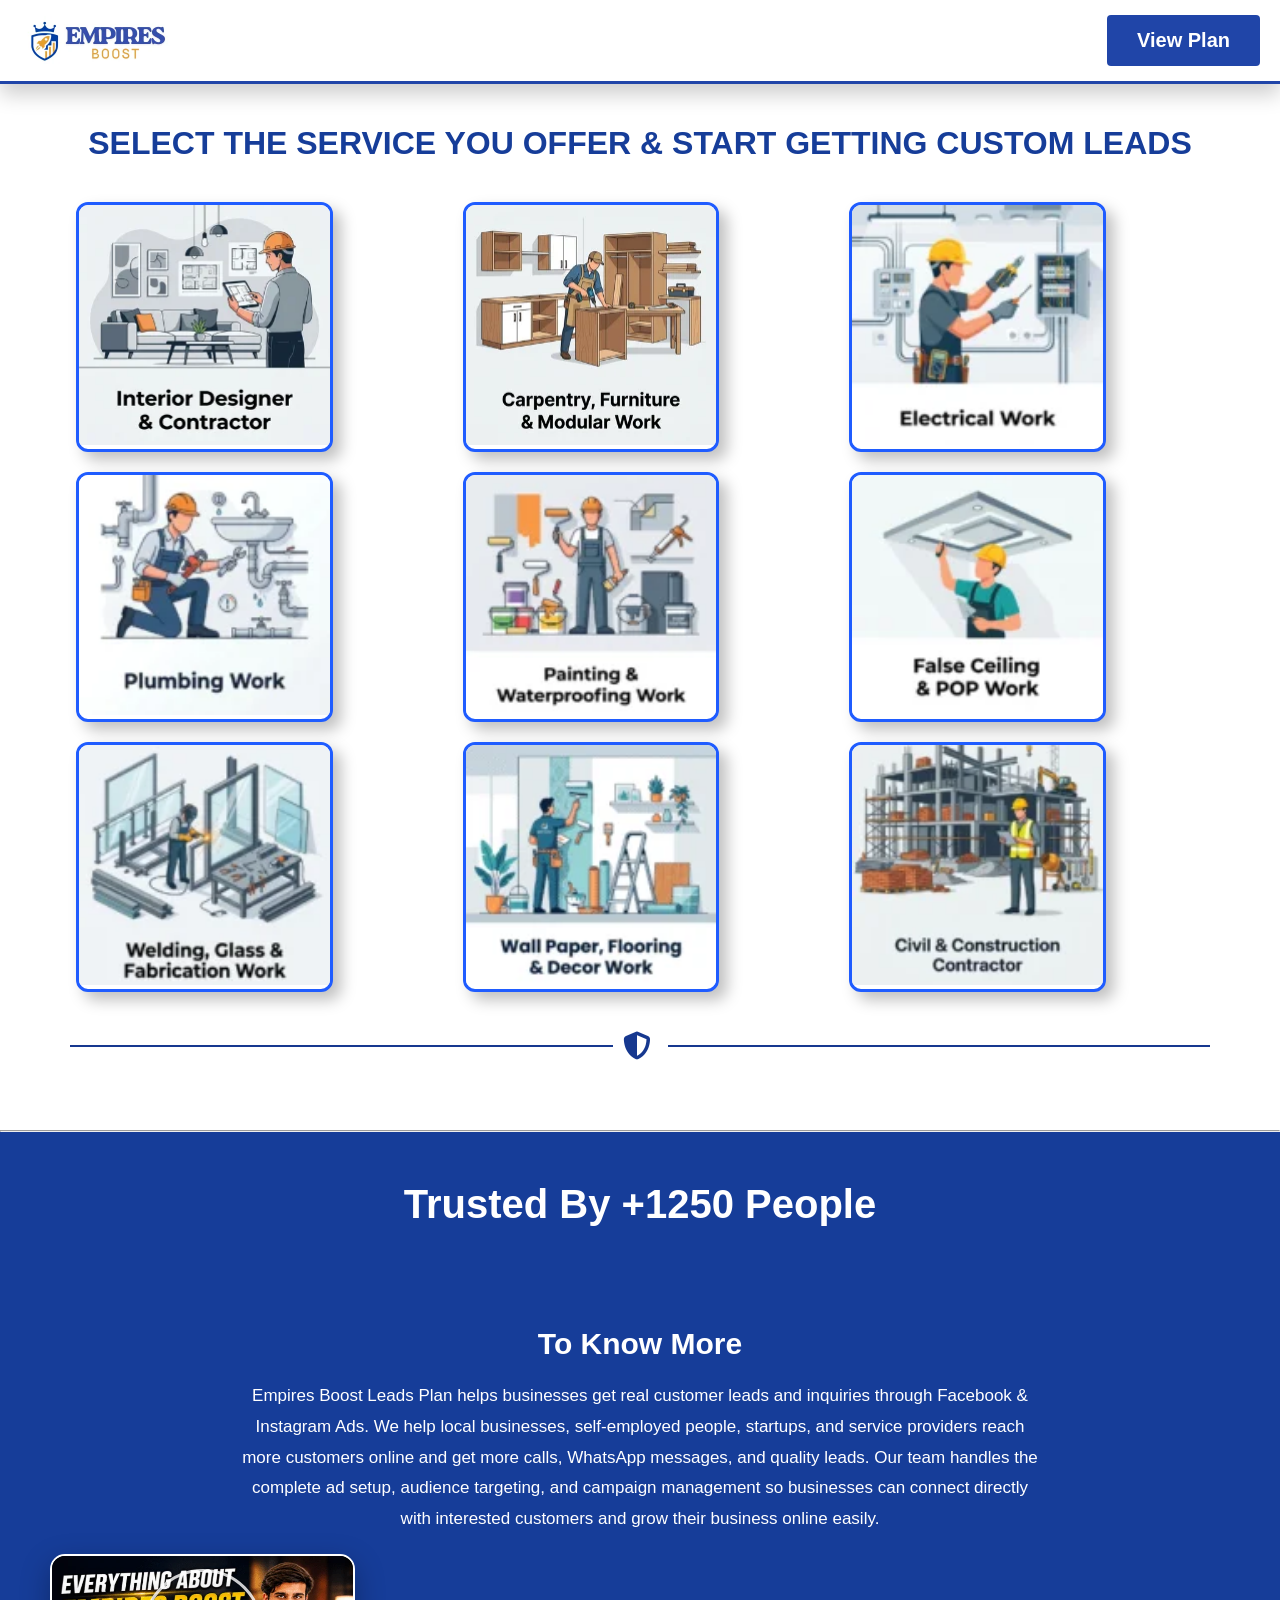
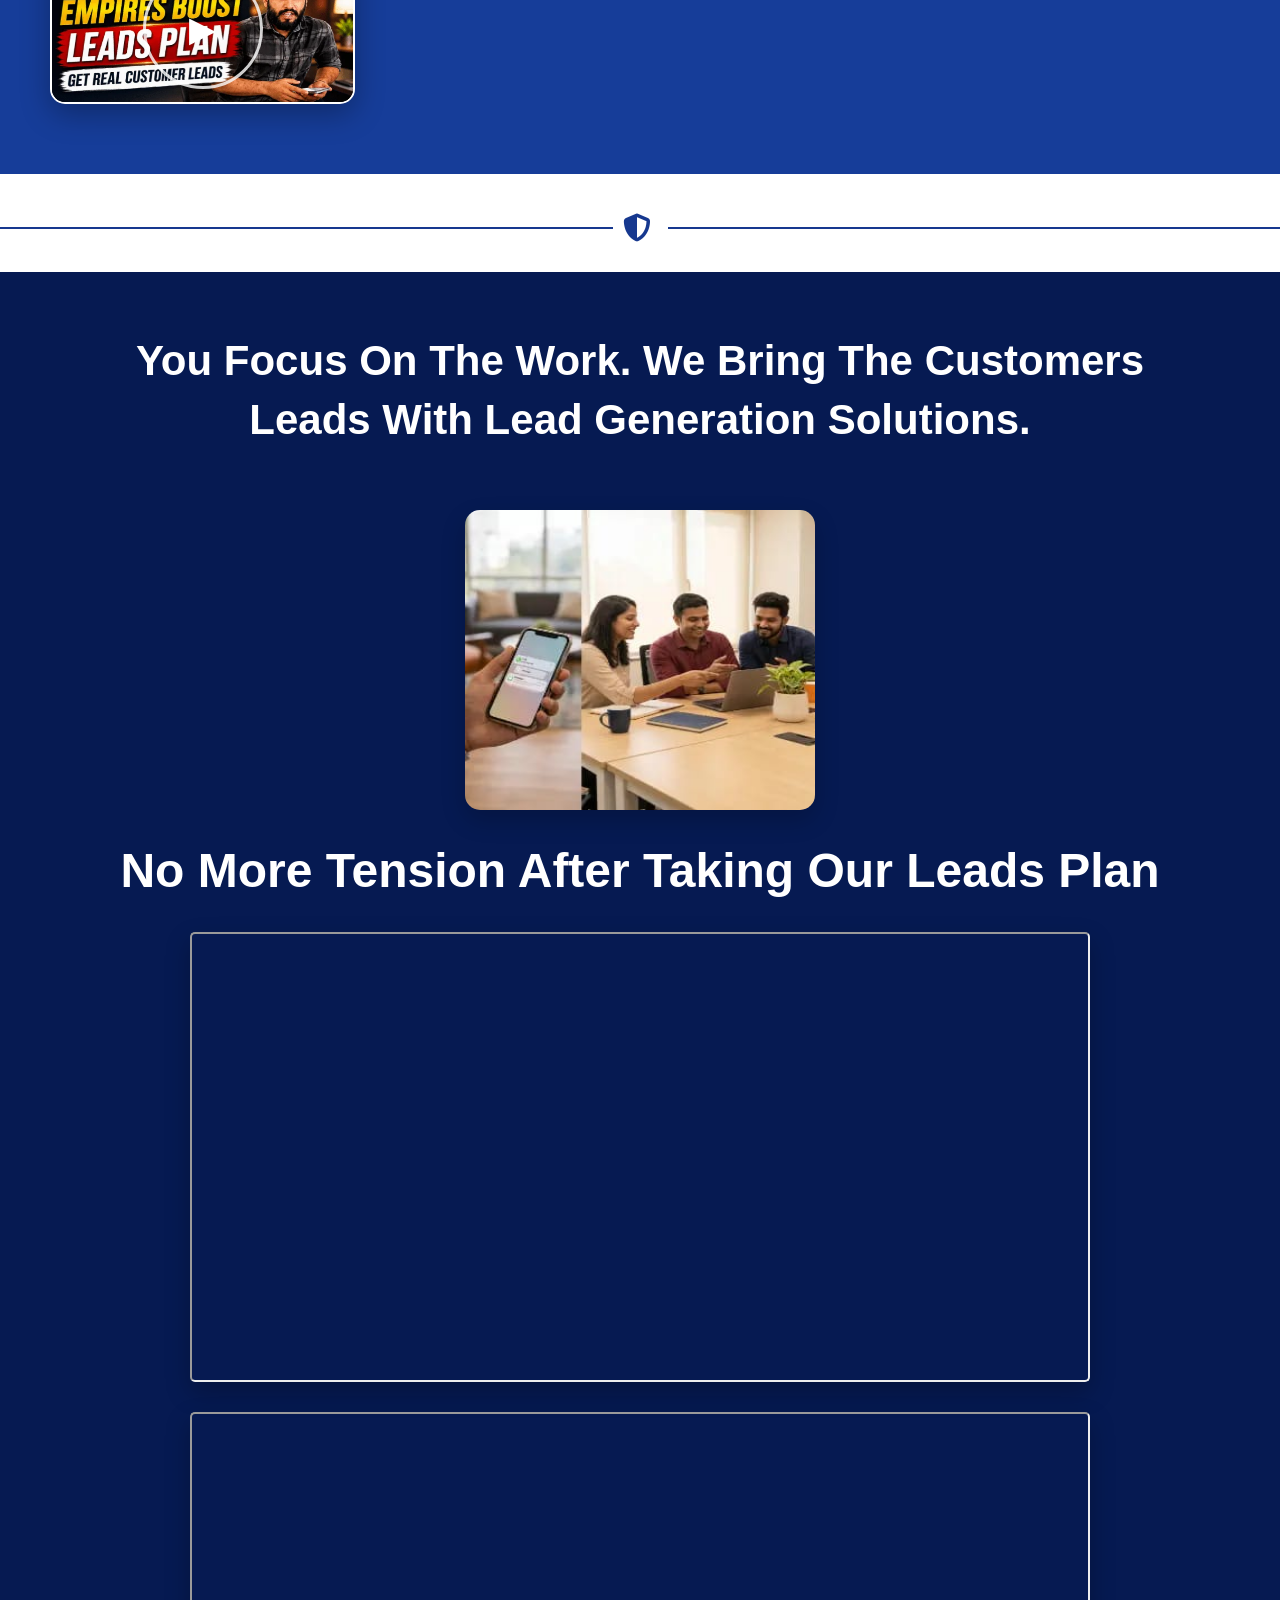
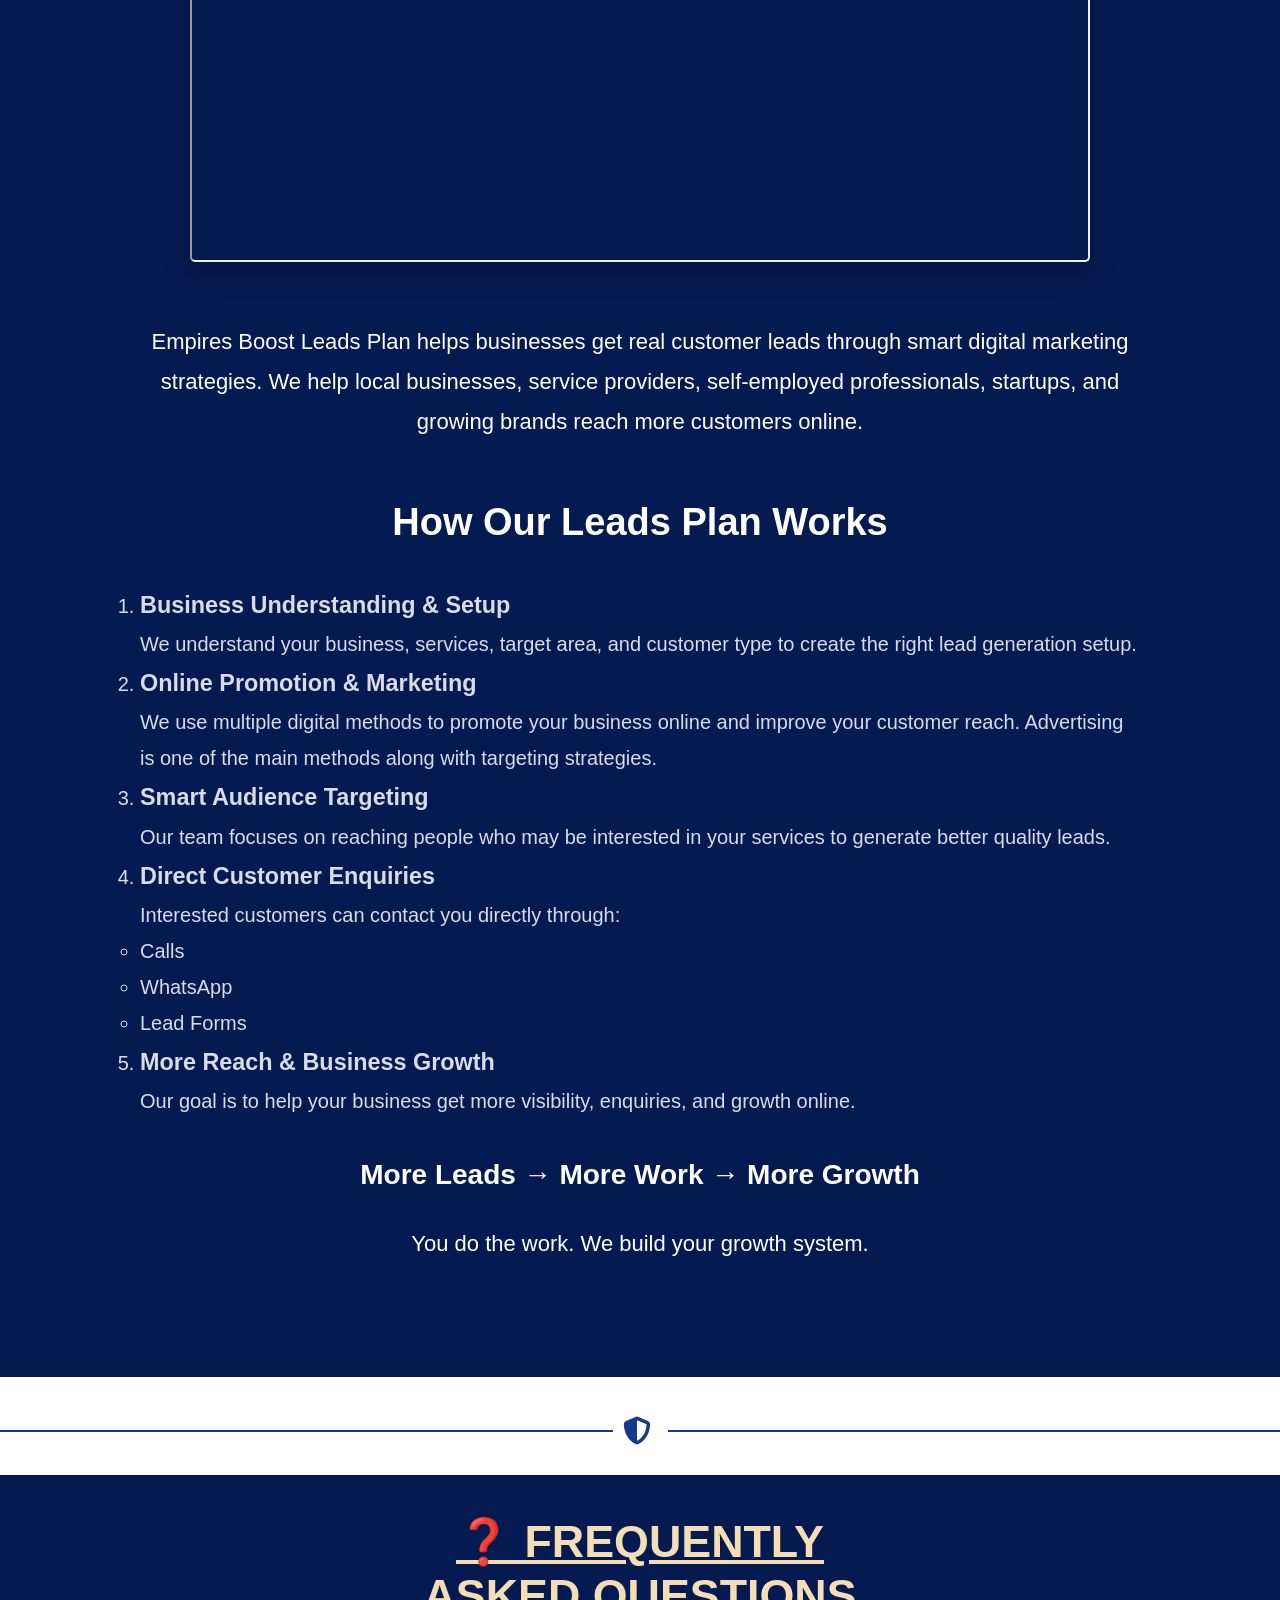
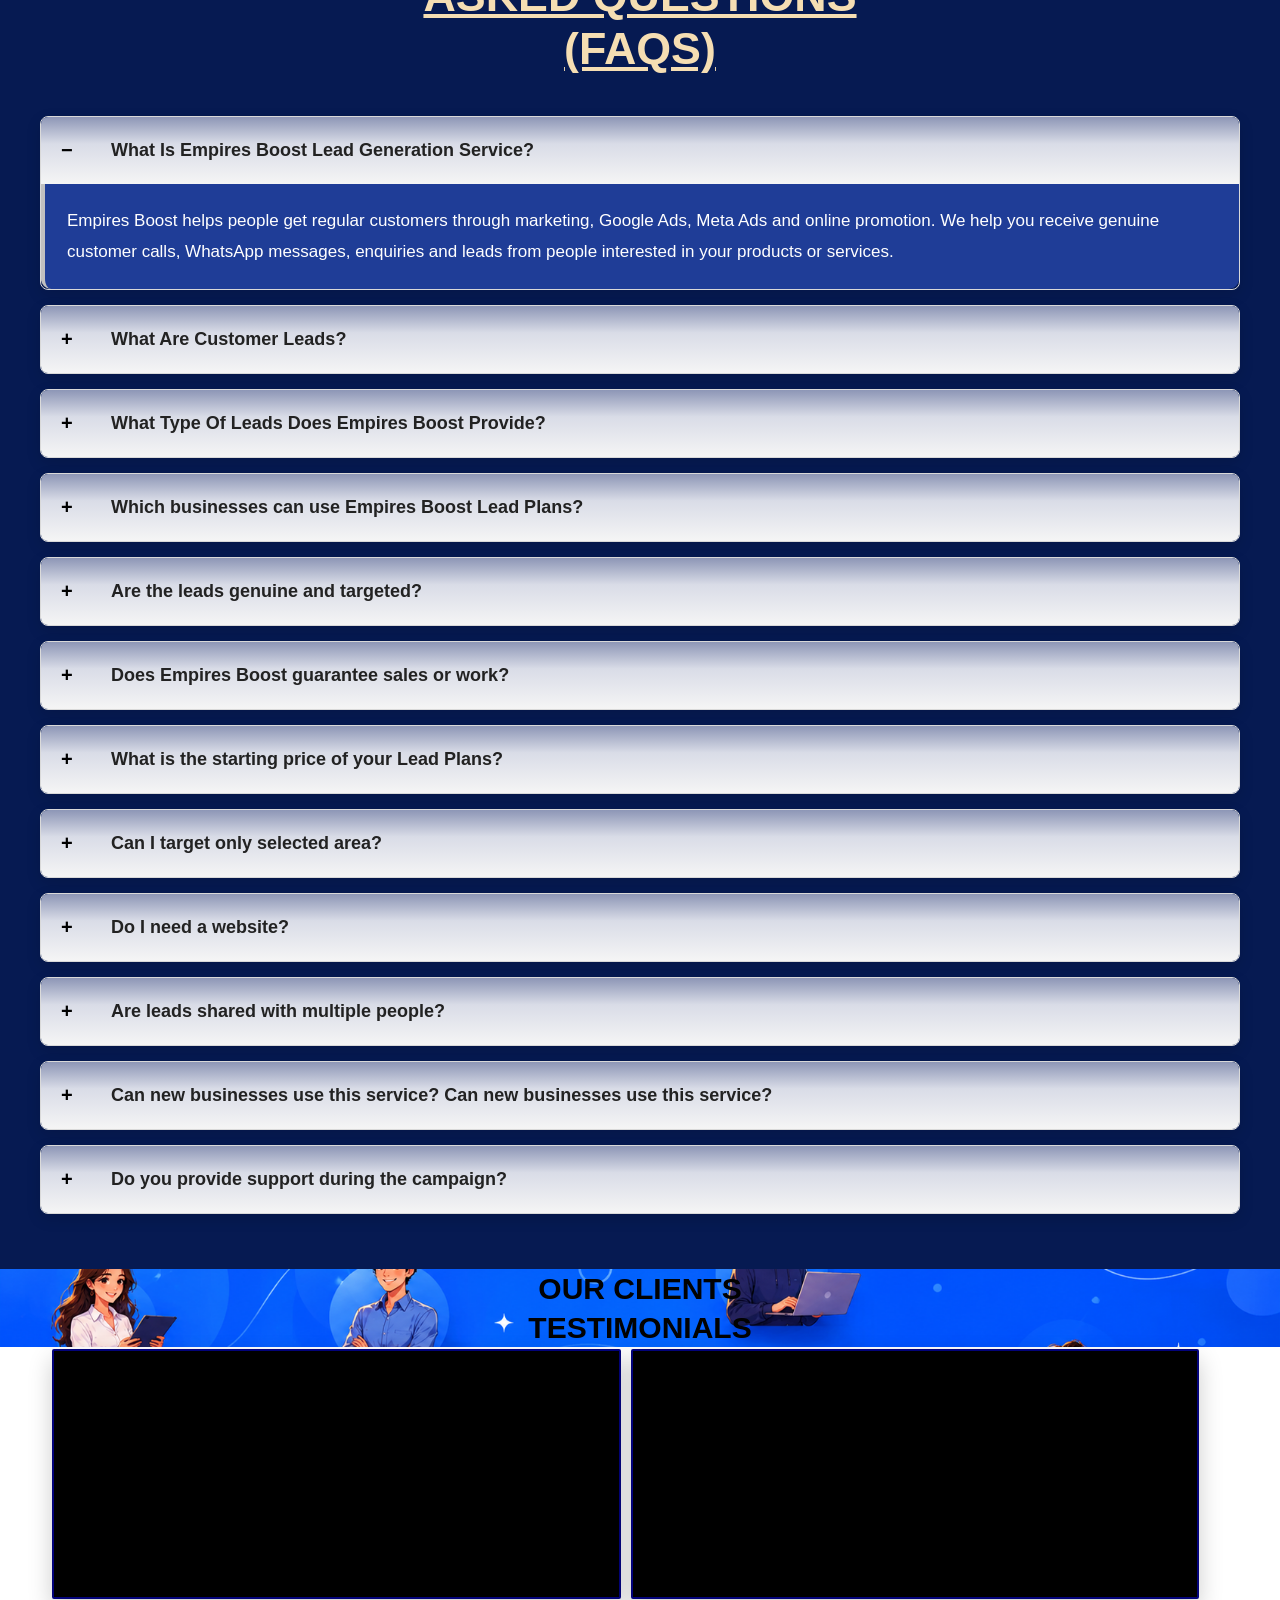
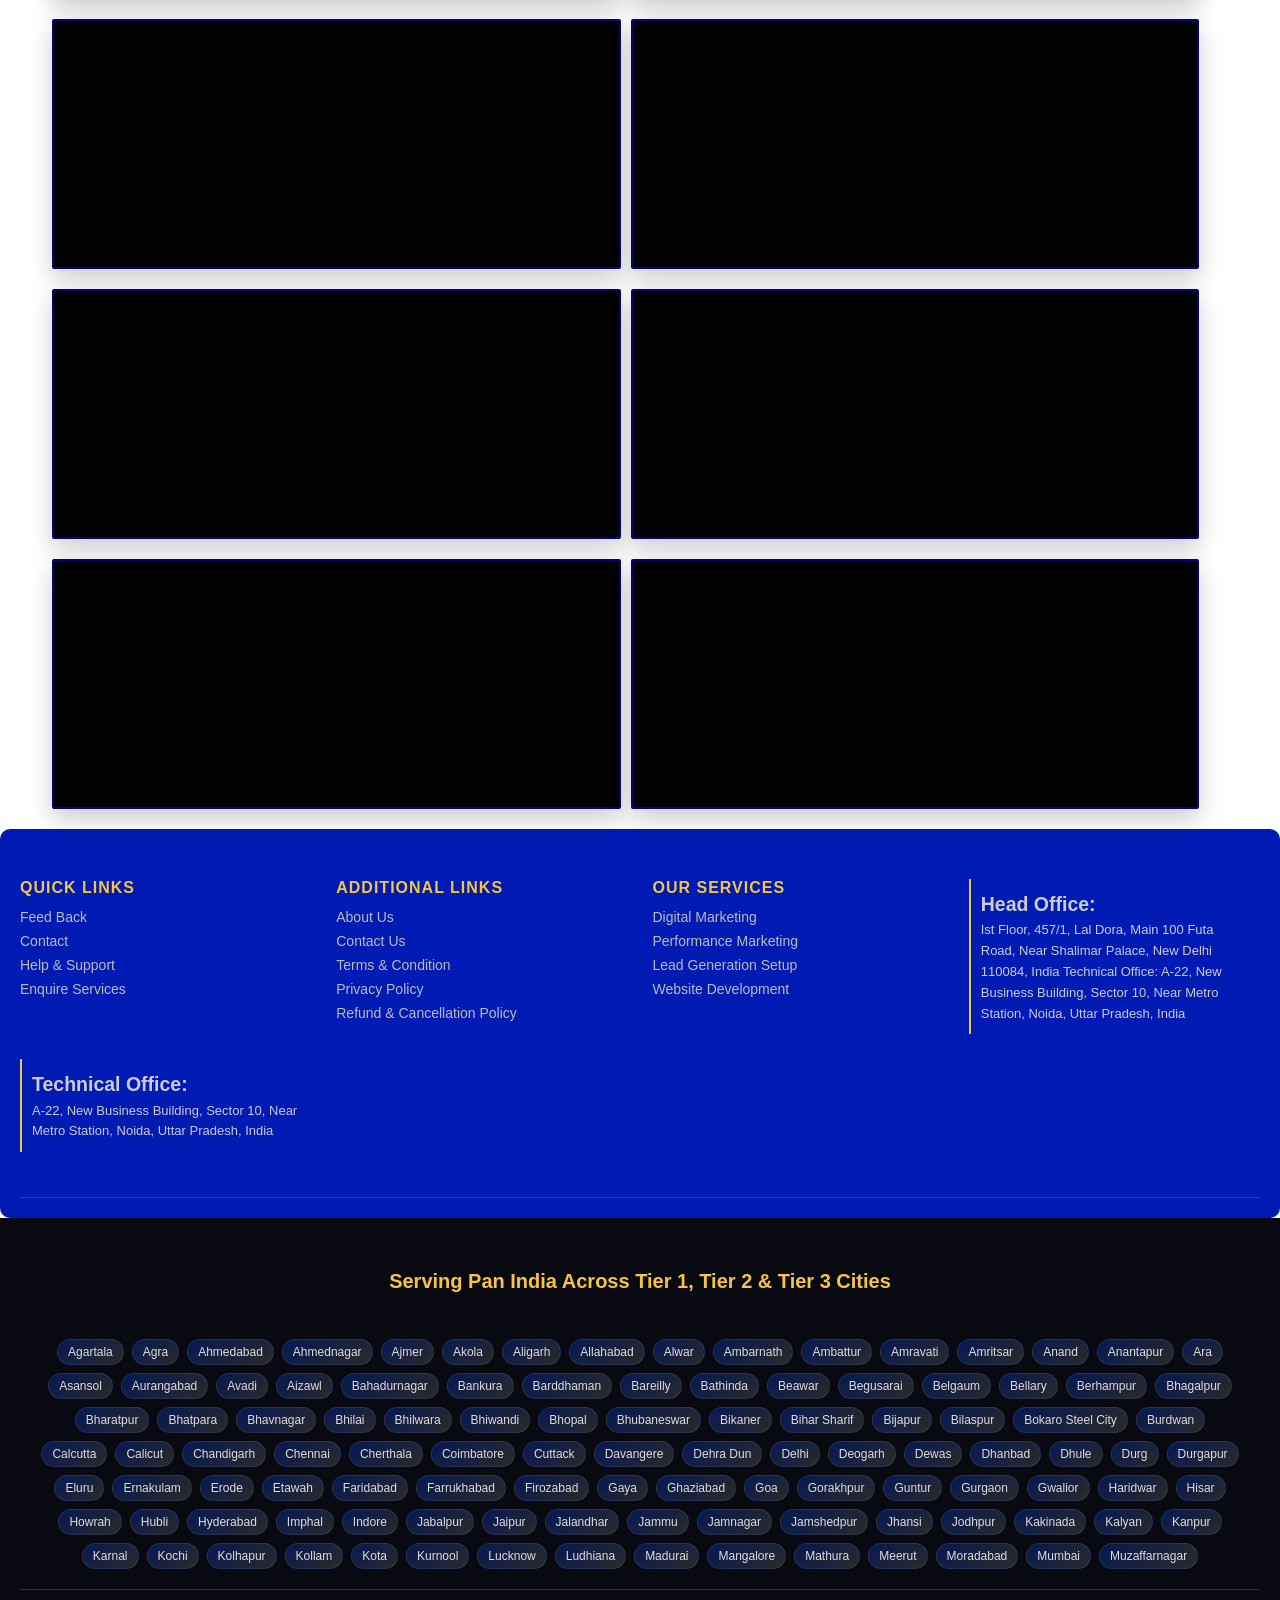
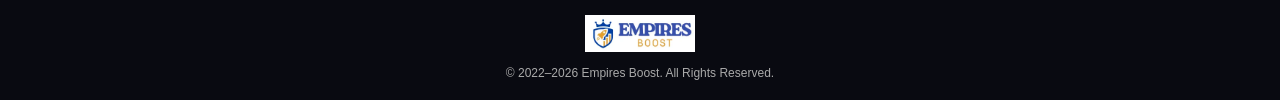
<file: index.html>
<!DOCTYPE html>
<html lang="en">
<head>
<meta charset="UTF-8">
<meta name="viewport" content="width=device-width, initial-scale=1.0">
<title>Services Section</title>
<link rel="stylesheet" href="responsivcheck.css">
<link rel="stylesheet" href="https://cdnjs.cloudflare.com/ajax/libs/font-awesome/6.5.1/css/all.min.css">
<link rel="stylesheet" href="mobile phonecss.css">
<link rel="stylesheet" href="nine.css">
</head>
<body>
    
    <header class="navbar">

    <div class="logo">
        <img src="Empires-Boost-2.webp" alt="Empires Boost" id="logo">
    </div>

    <a href="index2.html" class="plan-btn">View Plan</a>

</header>

<section class="services line">

    <h2 >                                                                  <!-- style="text-transform:capitalize -->
        Select The Service You Offer & Start
        Getting Custom Leads
    </h2>

    <div class="service-grid">

        <div class="card"  onclick="goPage(this, 'index2.html') "    >
            <a href="C:\Users\Usaer\Desktop\responsive check\index2.html" ><img src="websiteimg\img1.webp" alt="" id="img1"></a>
            <!-- <h3>Interior Designer <br>& Contractor</h3> -->
        </div>

        <div class="card"  onclick="goPage(this, 'index2.html')">
          <a href="C:\Users\Usaer\Desktop\responsive check\index2.html" ><img src="websiteimg\img2.webp" alt="" id="img1"></a>
          <!-- <h3>Carpentry, Furniture <br>& Modular Work</h3> -->
        </div>

        <div class="card"  onclick="goPage(this, 'index2.html')">
            <a href="C:\Users\Usaer\Desktop\responsive check\index2.html" ><img src="websiteimg\img3.webp" alt="" id="img1"></a>
            <!-- <h3>Electrical Work</h3> -->
        </div>

        <div class="card"  onclick="goPage(this, 'index2.html')">
            <a href="C:\Users\Usaer\Desktop\responsive check\index2.html" ><img src="websiteimg\img4.webp" alt="" id="img1"></a>
            <!-- <h3>Plumbing Work</h3> -->
        </div>

        <div class="card"  onclick="goPage(this, 'index2.html')">
            <a href="C:\Users\Usaer\Desktop\responsive check\index2.html" ><img src="websiteimg\img5.webp" alt="" id="img1"></a>
            <!-- <h3>Painting & <br>Waterproofing Work</h3> -->
        </div>

        <div class="card" onclick="goPage(this, 'index2.html')">
            <a href="C:\Users\Usaer\Desktop\responsive check\index2.html" ><img src="websiteimg\img6.webp" alt="" id="img1"></a>
            <!-- <h3>False Ceiling <br>& POP Work</h3> -->
        </div>

        <div class="card" onclick="goPage(this, 'index2.html')">
            <a href="C:\Users\Usaer\Desktop\responsive check\index2.html" ><img src="websiteimg\img7.webp" alt="" id="img1"></a>
            <!-- <h3>Welding, Glass & <br>Fabrication Work</h3> -->
        </div>

        <div class="card" onclick="goPage(this, 'index2.html')">
            <a href="C:\Users\Usaer\Desktop\responsive check\index2.html" ><img src="websiteimg\img8.webp" alt="" id="img1"></a>
            <!-- <h3>Wall Paper, Flooring <br>& Decor Work</h3> -->
        </div>

        <div class="card" onclick="goPage(this, 'index2.html')">
           <a href="C:\Users\Usaer\Desktop\responsive check\index2.html" ><img src="websiteimg\img9.webp" alt="" id="img1"></a>
            <!-- <h3>Civil & Construction <br>Contractor</h3 -->
        </div>

    </div>
    <!-- shield  -->
   <div class="divider">
    <div class="lineicon"></div>

    <i class="fa-solid fa-shield-halved icon"></i>

    <div class="lineicon"></div>
</div>

</section>

<hr  class="line">

<!-- 2nd section  -->

<section class="video-section">

  <h2 id="text"></h2>

  <h4 class="h4">To Know More</h4>
<!-- <div class="paradv"> -->
  <p class="para">Empires Boost Leads Plan helps businesses get real customer leads and inquiries through Facebook & Instagram Ads. We help local businesses, self-employed people, startups, and service providers reach more customers online and get more calls, WhatsApp messages, and quality leads. Our team handles the complete ad setup, audience targeting, and campaign management so businesses can connect directly with interested customers and grow their business online easily.</p>
   <div class="video-box"   onclick="loadVideo(this)">
      <img src="websiteimg\poster.webp" height="150px" width="100%">
      <div class="play-btn">▶</div>
       <iframe class="video-frame"
        src="" 
        allow="autoplay"
        allowfullscreen>
    </iframe>
     </div> 

</section>

 <div class="divider">
    <div class="lineicon"></div>

    <i class="fa-solid fa-shield-halved icon"></i>

    <div class="lineicon"></div>
</div>

<!-- section3rd -->

<section class="section3">

  <div class="divs3">

    <h2 class="text" >You Focus on the Work. We Bring the Customers Leads with Lead Generation Solutions.
</h2>

    <!-- Media Content -->

    <div class="media-box">



      <img src="websiteimg\focus.jpeg" alt="Business Image">
       <h2 id="vtext" class="white">No More Tension After Taking Our Leads Plan</h2>
      <iframe class="iframe1"
         src="https://www.youtube.com/embed/5BmqpuAlW50"
         allowfullscreen>
          </iframe>
      <iframe class="iframe2"
       src="https://www.youtube.com/embed/puqyr-ARtHI"
       allowfullscreen></iframe>  
        

      <!-- <video controls class="video">
        <source src="video.mp4" type="video/mp4">
      </video> -->
      <!-- <video controls class="video">
        <source src="video.mp4" type="video/mp4">
      </video> -->
   </div>

      <p  class="para2 ">Empires Boost Leads Plan helps businesses get real customer leads through smart digital marketing strategies. We help local businesses, service providers, self-employed professionals, startups, and growing brands reach more customers online.</p>

      <h2 id="v3" class=" ">How Our Leads Plan Works</h2>
     
     <ol class="main-list">
    <li>
      <h3 class="">Business Understanding & Setup</h3>
      <p class="">We understand your business, services, target area, and customer type to create the right lead generation setup.</p>
    </li>

    <li>
      <h3  class="">Online Promotion & Marketing</h3>
      <p class="">We use multiple digital methods to promote your business online and improve your customer reach. Advertising is one of the main methods along with targeting strategies.</p>
    </li>

    <li>
      <h3  class="">Smart Audience Targeting</h3>
      <p class="">Our team focuses on reaching people who may be interested in your services to generate better quality leads.</p>
    </li>

    <li>
      <h3  class="">Direct Customer Enquiries</h3>
      <p  class="">Interested customers can contact you directly through:</p>

      <ul class="sub-list">
        <li class="">Calls</li>
        <li class="">WhatsApp</li>
        <li class="">Lead Forms</li>
      </ul>
    </li>

    <li>
      <h3  class="">More Reach & Business Growth</h3>
      <p class="">Our goal is to help your business get more visibility, enquiries, and growth online.</p>
    </li>
  </ol>
    <p class="highlight ">More Leads → More Work → More Growth</p>
    <p class="para5 ">You do the work. We build your growth system.</p>
</section>

</div>


 <div class="divider">
    <div class="lineicon"></div>

    <i class="fa-solid fa-shield-halved icon"></i>

    <div class="lineicon"></div>
</div>


<!-- faq section  -->

</section>

<section class="faq-section" id="faq">

    <h2 class="faq-title">
        <span>❓</span> FREQUENTLY<br>
        ASKED QUESTIONS<br>
          (FAQS)
    </h2>

    <div class="faq-item active">
        <button class="faq-question">
            <span class="icon">−</span>
            What Is Empires Boost Lead Generation Service?
        </button>

        <div class="faq-answer">
            Empires Boost helps people get regular customers through
            marketing, Google Ads, Meta Ads and online promotion.
            We help you receive genuine customer calls, WhatsApp
            messages, enquiries and leads from people interested
            in your products or services.
        </div>
    </div>

    <div class="faq-item">
        <button class="faq-question">
            <span class="icon">+</span>
            What Are Customer Leads?
        </button>

        <div class="faq-answer">
            Customer leads are people interested in your service
            who contact you through calls, WhatsApp or forms.
        </div>
    </div>

    <div class="faq-item">
        <button class="faq-question">
            <span class="icon">+</span>
            What Type Of Leads Does Empires Boost Provide?
        </button>

        <div class="faq-answer">
            We focus on generating targeted enquiries from people
            interested in your services.
        </div>
    </div>
    <div class="faq-item">
        <button class="faq-question">
            <span class="icon">+</span>
           Which businesses can use Empires Boost Lead Plans?
        </button>

        <div class="faq-answer">
          Empires Boost Lead Plans are suitable for contractors, shop owners, local businesses, startups, small businesses, agencies, freelancers, consultants, service providers, self-employed professionals, and online businesses. Our lead generation services are designed for all types of product-based and service-based businesses looking for regular customers, business inquiries, online growth, and more sales.
        </div>
    </div>
    <div class="faq-item">
        <button class="faq-question">
            <span class="icon">+</span>
           Are the leads genuine and targeted?
        </button>

        <div class="faq-answer">
           Yes. Empires Boost focuses on targeted Lead Generation using Marketing strategies to generate genuine customer leads based on your category, location, and audience.
        </div>
    </div>
    <div class="faq-item">
        <button class="faq-question">
            <span class="icon">+</span>
            Does Empires Boost guarantee sales or work?
        </button>

        <div class="faq-answer">
            Empires Boost focuses on generating calls, WhatsApp, and form through Digital Marketing and online promotion. Final sales or work depends on your pricing, service quality, communication, availability, competition, and customer handling. We help bring interested customers to your business, but sales conversion depends on multiple business factors.
What is the starting price of your Lead
        </div>
    </div>
    <div class="faq-item">
        <button class="faq-question">
            <span class="icon">+</span>
           What is the starting price of your Lead Plans?
        </button>

        <div class="faq-answer">
            Most campaigns start within 24 hours after setup. Lead flow depends on your business category, target location, ad budget, and campaign performance.

        </div>
    </div>
    <div class="faq-item">
        <button class="faq-question">
            <span class="icon">+</span>
            Can I target only selected area?
        </button>

        <div class="faq-answer">
            Yes, we can target specific cities, local areas, nearby locations, PIN codes, and service zones based on your business requirements. Customer leads can come through: Phone Calls WhatsApp Messages Forms Social Media For example, if someone calls or messages you asking about your service, pricing, or availability, that person is called a customer lead.

        </div>
    </div>
    <div class="faq-item">
        <button class="faq-question">
            <span class="icon">+</span>
            Do I need a website?
        </button>

        <div class="faq-answer">
            No, a website is not compulsory for running the Leads Plan.Customer leads can come through: Phone Calls WhatsApp Messages Forms Social Media For example, if someone calls or messages you asking about your service, pricing, or availability, that person is called a customer lead.

        </div>
    </div>
    <div class="faq-item">
        <button class="faq-question">
            <span class="icon">+</span>
               Are leads shared with multiple people?
        </button>

        <div class="faq-answer">
            No, leads are directed to your provided contact details.

        </div>
    </div>
    <div class="faq-item">
        <button class="faq-question">
            <span class="icon">+</span>
          Can new businesses use this service?
                Can new businesses use this service?

        </button>

        <div class="faq-answer">
            Yes, both new and existing businesses can use the Leads Plan.

        </div>
    </div>
    <div class="faq-item">
        <button class="faq-question">
            <span class="icon">+</span>
            Do you provide support during the campaign?

        </button>

        <div class="faq-answer">
           Yes, our team provides campaign-related support and assistance.

    </div>

</section>


<!---Testimonial section  -->

<section class="testimonial-section">
    <div class="testimonial-heading">
    <h2 id="testimonialh2">OUR CLIENTS<br>TESTIMONIALS</h2></div>
   

    <div class="video-contain">

        <iframe src="https://www.youtube.com/embed/8lXVKPfFXis" allowfullscreen></iframe>

        <iframe src="https://www.youtube.com/embed/dAvM8FW7e3w" allowfullscreen></iframe>

    </div>&nbsp;

   &nbsp;  <div class="video-contain">
   

       <iframe src="https://www.youtube.com/embed/Qk1dwGfhpZY" frameborder="0" allowfullscreen> </iframe>

        <iframe src="https://www.youtube.com/embed/VWOABM2Byng" allowfullscreen></iframe>
    </div>&nbsp;

    <div class="video-contain">
        
        <iframe src="https://www.youtube.com/embed/NICkEYOPzaU" allowfullscreen></iframe>

        <iframe src="https://www.youtube.com/embed/ohuwi-ufQWQ" allowfullscreen></iframe>
    </div> &nbsp;

    <div class="video-contain">


        <iframe src="https://www.youtube.com/embed/_pIdEk0VSUA" allowfullscreen></iframe>

        <iframe src="https://www.youtube.com/embed/uoQXvd4yTzw" allowfullscreen></iframe>

    </div>  &nbsp;
       
</section>



<!-- fotter section   -->

<footer class="footer-section">

    <div class="footer-column">
        <h3>QUICK LINKS</h3>

        <a href="#" class="a">Feed Back</a>
        <a href="#" class="a">Contact</a>
        <a href="#" class="a">Help & Support</a>
        <a href="#" class="a">Enquire Services</a>
    </div>

    <div class="footer-column">
        <h3>ADDITIONAL LINKS</h3>

        <a href="#" class="a">About Us</a>
        <a href="#" class="a">Contact Us</a>
        <a href="#" class="a">Terms & Condition</a>
        <a href="#" class="a">Privacy Policy</a>
        <a href="#" class="a">Refund & Cancellation Policy</a>
    </div>

    <div class="footer-column">
        <h3>OUR SERVICES</h3>

        <a href="#" class="a">Digital Marketing</a>
        <a href="#" class="a">Performance Marketing</a>
        <a href="#" class="a">Lead Generation Setup</a>
        <a href="#" class="a">Website Development</a>
    </div>

    <div class="headoffice">
        <h2> Head Office:</h2> 

        Ist Floor, 457/1,
        Lal Dora, Main 100 Futa Road,
        Near Shalimar Palace,
        New Delhi 110084, India

        Technical Office:
        A-22, New Business Building, Sector 10, Near Metro Station, Noida, Uttar Pradesh, India
    </div>
    <div class="techoffice">
        <h2> Technical Office:</h2> 

      A-22, New Business Building, Sector 10, Near Metro Station, Noida, Uttar Pradesh, India
    </div>
    
<div class="line2"></div>

</footer>



<footer class="footer-section2">
    <div class="india-cities">
    <h2 id="footerh2">Serving Pan India Across Tier 1, Tier 2 & Tier 3 Cities</h2>

    <div class="city-grid">
        <!-- <span>Agartala</span>
        <span>Agra</span>
        <span>Ahmedabad</span>
        <span>Delhi</span>
        <span>Noida</span>
        <span>Mumbai</span>
        <span>Pune</span>
        <span>Hyderabad</span>
        <span>Chennai</span>
        <span>Bangalore</span> -->
        <div class="city-grid">
    <span>Agartala</span>
    <span>Agra</span>
    <span>Ahmedabad</span>
    <span>Ahmednagar</span>
    <span>Ajmer</span>
    <span>Akola</span>
    <span>Aligarh</span>
    <span>Allahabad</span>
    <span>Alwar</span>
    <span>Ambarnath</span>
    <span>Ambattur</span>
    <span>Amravati</span>
    <span>Amritsar</span>
    <span>Anand</span>
    <span>Anantapur</span>
    <span>Ara</span>
    <span>Asansol</span>
    <span>Aurangabad</span>
    <span>Avadi</span>
    <span>Aizawl</span>
    <span>Bahadurnagar</span>
    <span>Bankura</span>
    <span>Barddhaman</span>
    <span>Bareilly</span>
    <span>Bathinda</span>
    <span>Beawar</span>
    <span>Begusarai</span>
    <span>Belgaum</span>
    <span>Bellary</span>
    <span>Berhampur</span>
    <span>Bhagalpur</span>
    <span>Bharatpur</span>
    <span>Bhatpara</span>
    <span>Bhavnagar</span>
    <span>Bhilai</span>
    <span>Bhilwara</span>
    <span>Bhiwandi</span>
    <span>Bhopal</span>
    <span>Bhubaneswar</span>
    <span>Bikaner</span>
    <span>Bihar Sharif</span>
    <span>Bijapur</span>
    <span>Bilaspur</span>
    <span>Bokaro Steel City</span>
    <span>Burdwan</span>
    <span>Calcutta</span>
    <span>Calicut</span>
    <span>Chandigarh</span>
    <span>Chennai</span>
    <span>Cherthala</span>
    <span>Coimbatore</span>
    <span>Cuttack</span>
    <span>Davangere</span>
    <span>Dehra Dun</span>
    <span>Delhi</span>
    <span>Deogarh</span>
    <span>Dewas</span>
    <span>Dhanbad</span>
    <span>Dhule</span>
    <span>Durg</span>
    <span>Durgapur</span>
    <span>Eluru</span>
    <span>Ernakulam</span>
    <span>Erode</span>
    <span>Etawah</span>
    <span>Faridabad</span>
    <span>Farrukhabad</span>
    <span>Firozabad</span>
    <span>Gaya</span>
    <span>Ghaziabad</span>
    <span>Goa</span>
    <span>Gorakhpur</span>
    <span>Guntur</span>
    <span>Gurgaon</span>
    <span>Gwalior</span>
    <span>Haridwar</span>
    <span>Hisar</span>
    <span>Howrah</span>
    <span>Hubli</span>
    <span>Hyderabad</span>
    <span>Imphal</span>
    <span>Indore</span>
    <span>Jabalpur</span>
    <span>Jaipur</span>
    <span>Jalandhar</span>
    <span>Jammu</span>
    <span>Jamnagar</span>
    <span>Jamshedpur</span>
    <span>Jhansi</span>
    <span>Jodhpur</span>
    <span>Kakinada</span>
    <span>Kalyan</span>
    <span>Kanpur</span>
    <span>Karnal</span>
    <span>Kochi</span>
    <span>Kolhapur</span>
    <span>Kollam</span>
    <span>Kota</span>
    <span>Kurnool</span>
    <span>Lucknow</span>
    <span>Ludhiana</span>
    <span>Madurai</span>
    <span>Mangalore</span>
    <span>Mathura</span>
    <span>Meerut</span>
    <span>Moradabad</span>
    <span>Mumbai</span>
    <span>Muzaffarnagar</span>
    <span>Muzaffarpur</span>
    <span>Mysore</span>
    <span>Nagpur</span>
    <span>Nanded</span>
    <span>Nashik</span>
    <span>Nellore</span>
    <span>Noida</span>
    <span>Panipat</span>
    <span>Patiala</span>
    <span>Patna</span>
    <span>Pune</span>
    <span>Raipur</span>
    <span>Rajkot</span>
    <span>Ranchi</span>
    <span>Rohtak</span>
    <span>Rourkela</span>
    <span>Saharanpur</span>
    <span>Salem</span>
    <span>Sangli</span>
    <span>Satara</span>
    <span>Shimla</span>
    <span>Siliguri</span>
    <span>Solapur</span>
    <span>Sonipat</span>
    <span>Srinagar</span>
    <span>Surat</span>
    <span>Thane</span>
    <span>Thiruvananthapuram</span>
    <span>Thrissur</span>
    <span>Tirupati</span>
    <span>Tirupur</span>
    <span>Tumkur</span>
    <span>Udaipur</span>
    <span>Ujjain</span>
    <span>Ulhasnagar</span>
    <span>Vadodara</span>
    <span>Varanasi</span>
    <span>Vellore</span>
    <span>Vijayawada</span>
    <span>Virar</span>
    <span>Visakhapatnam</span>
    <span>Warangal</span>
</div>
    </div>
</div>

<div class="line2"></div>

<div class="lfooter">
    <img src="Empires-Boost-2.webp" alt="LOGO" class="footerlogo">
    <p class="act" >© 2022–2026 Empires Boost. All Rights Reserved.</p>
</div>

<script src="javascripthomepage.js"></script>
</footer>




<!-- <script>
const texts = [
    "Trusted By +1250 People For Leads -",
    "EMPIRES BOOST LEADS SOLUTION"
];

let textIndex = 0;
let charIndex = 0;

const textElement = document.getElementById("text");

function typeWriter() {

    if (charIndex < texts[textIndex].length) {

        textElement.innerHTML += texts[textIndex].charAt(charIndex);
        charIndex++;

        setTimeout(typeWriter, 100);

    } else {

        setTimeout(() => {

            textElement.innerHTML = "";
            charIndex = 0;

            textIndex++;

            if (textIndex >= texts.length) {
                textIndex = 0;
            }

            typeWriter();

        }, 100);

    }
}

typeWriter();
</script>





<!-- <script>
const text = "Trusted By +1250 People For Leads - EMPIRESBOOST";
let i = 0;

function typeWriter() {
  if (i < text.length) {
    document.getElementById("text").innerHTML += text.charAt(i);
    i++;
    setTimeout(typeWriter, 100); // speed control
  }
}

typeWriter(); -->



<!--<script> const questions = document.querySelectorAll(".faq-question");

questions.forEach(question => {

    question.addEventListener("click", () => {

        const item = question.parentElement;

        item.classList.toggle("active");

        const icon = question.querySelector(".icon");

        if(item.classList.contains("active")){
            icon.textContent = "−";
        }else{
            icon.textContent = "+";
        }

    });

});

document.querySelectorAll(".faq-item").forEach(item => {

    const icon = item.querySelector(".icon");

    if(item.classList.contains("active")){
        icon.textContent = "−";
    }else{
        icon.textContent = "+";
    }

});

function goPage(card, url){
    card.classList.add('active-card');

    setTimeout(function(){
        window.location.href = url;
    }, 600);


}

function loadVideo(box){
    box.innerHTML = `
    <iframe
        width="100%"
        height="315"
        src="https://www.youtube.com/embed/bssHp5ksHWY?autoplay=1"
        title="YouTube video player"
        frameborder="0"
        allow="autoplay; encrypted-media"
        allowfullscreen>
    </iframe>`;}




</script> -->

</body>
</html>
</file>
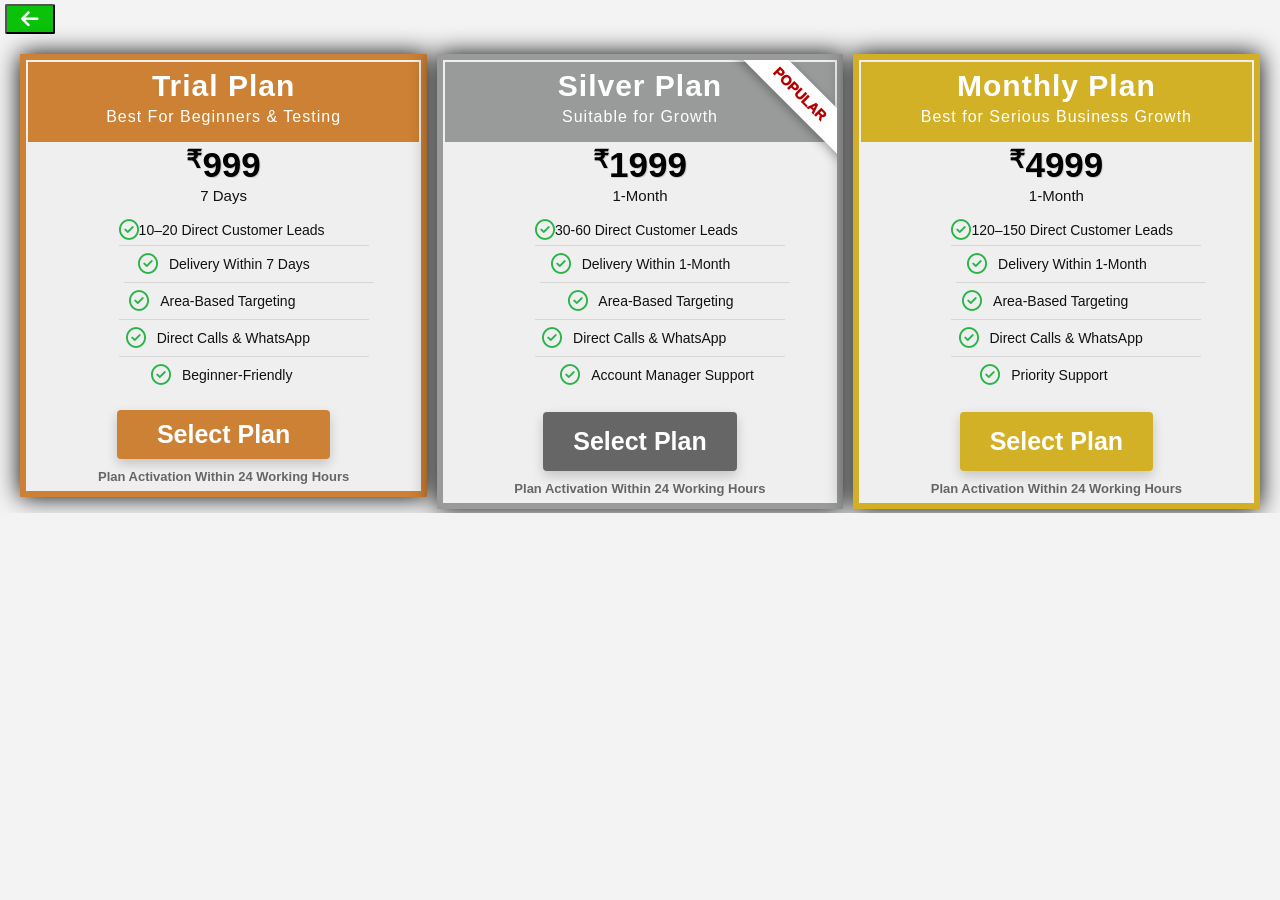
<file: index2.html>
<!DOCTYPE html>
<html lang="en">
  <head>
    <meta charset="UTF-8" />
    <meta name="viewport" content="width=device-width, initial-scale=1.0" />
    <link rel="stylesheet" href="index2css.css">
    <title>Select Plan</title>

         <link
      rel="stylesheet"
     href="https://cdnjs.cloudflare.com/ajax/libs/font-awesome/6.5.1/css/all.min.css"  
    />
    <!-- <link href="https://fonts.googleapis.com/css2?family=Montserrat:wght@400;700;800;900&display=swap" rel="stylesheet"> -->



  </head>

  <body>

    <button  class="back-btn" onclick="goBack()"><i class="fa-solid fa-arrow-left"></i></button>


          <h1 class="plan-title">Select Plan</h1>


    <div class="section-row">
      
        <section class="plan-section">

      <div class="plan-card">
        <div class="plan-inner">
          <!-- HEADER -->

          <div class="plan-header">
             <h2>Trial Plan</h2>

             <p>Best For Beginners & Testing</p>
          </div>

          <!-- PRICE -->

          <div class="price-area">
            <div class="price"><span>₹</span>999</div>

            <div class="days">7 Days</div>
          </div>

          <!-- FEATURES -->

          <div class="features">
            <div class="feature">
              <i class="fa-regular fa-circle-check"></i>
              <span>10–20 Direct Customer Leads</span>
            </div>

           <div class="feature2">
           &nbsp;  &nbsp;&nbsp; <i class="fa-regular fa-circle-check"></i>&nbsp;&nbsp;&nbsp;
              <span>Delivery Within 7 Days</span>
            </div>

            <div class="feature3">
           &nbsp;&nbsp;&nbsp; <i class="fa-regular fa-circle-check"></i>&nbsp;&nbsp;&nbsp;
              <span>Area-Based Targeting</span>
            </div>

            <div class="feature4">
              &nbsp;&nbsp;<i class="fa-regular fa-circle-check"></i>&nbsp;&nbsp;&nbsp;
              <span>Direct Calls & WhatsApp</span>
            </div>

            <div class="feature5">
           &nbsp;&nbsp; &nbsp;&nbsp;&nbsp;  &nbsp;&nbsp;<i class="fa-regular fa-circle-check"></i>&nbsp;&nbsp;&nbsp;
              <span>Beginner-Friendly</span>
            </div>
          </div>

          <!-- BUTTON -->

          <div class="btn-box">
            <a href="https://payu.in/web/D873C158EF05D593412A2924FC79A7D1" id="pay" > Select Plan </a>
          </div>

          <!-- FOOTER -->

          <div class="footer-text">Plan Activation Within 24 Working Hours</div>
        </div>
        </div></section>


      <!-- second plan  -->

        <section class="plan-section" >
      <h1 class="plan-title"></h1>

      <div class="plan-card" style="border-color: rgb(153, 155, 155); ">
        <div class="plan-inner">
          <!-- HEADER -->

          <div class="plan-header" style="background-color: rgb(153, 155, 155)">
            <div class="ribbon">POPULAR</div>
            <h2>Silver Plan</h2>

            <p>Suitable for Growth</p>
          </div>

          <!-- PRICE -->

          <div class="price-area">
            <div class="price"><span>₹</span>1999</div>

            <div class="days">1-Month</div>
          </div>

          <!-- FEATURES -->

          <div class="features">
            <div class="feature">
              <i class="fa-regular fa-circle-check"></i>
              <span> 30-60 Direct Customer Leads</span>
            </div>

            <div class="feature2">
              &nbsp;&nbsp;&nbsp;<i class="fa-regular fa-circle-check"></i>&nbsp;&nbsp;&nbsp;
              <span> Delivery Within 1-Month</span>
            </div>

            <div class="feature3">
              &nbsp;&nbsp;&nbsp;&nbsp;&nbsp;&nbsp;&nbsp;&nbsp;&nbsp; <i class="fa-regular fa-circle-check"></i>&nbsp;&nbsp;&nbsp;
              <span> Area-Based Targeting</span>
            </div>

            <div class="feature4">
              &nbsp;&nbsp;<i class="fa-regular fa-circle-check"></i>&nbsp;&nbsp;&nbsp;
              <span> Direct Calls & WhatsApp</span>
            </div>

            <div class="feature5">
              &nbsp;&nbsp;&nbsp;&nbsp;&nbsp;&nbsp;&nbsp;<i class="fa-regular fa-circle-check"></i> &nbsp;&nbsp;&nbsp;  
              <span> Account Manager Support</span> 

            </div>
          </div>

          <!-- BUTTON -->

          <div class="btn-boxsilver">
            <a href="https://payu.in/web/D873C158EF05D593412A2924FC79A7D1"  id="pay"> Select Plan </a>
          </div>

          <!-- FOOTER -->

          <div class="footer-text">Plan Activation Within 24 Working Hours</div>
        </div>
        </div></section>


        <section class="plan-section" >
      <h1 class="plan-title"></h1>

      <div class="plan-card" style="border-color: RGB(210, 175, 38); ">
        <div class="plan-inner">
          <!-- HEADER -->

          <div class="plan-header" style="background-color: hsl(48, 69%, 49%);">
            <h2>Monthly Plan</h2>

            <p>Best for Serious Business Growth</p>
          </div>

          <!-- PRICE -->

          <div class="price-area">
            <div class="price"><span>₹</span>4999</div>

            <div class="days">1-Month</div>
            
          </div>

          <!-- FEATURES -->

          <div class="features">
            <div class="feature">
              <i class="fa-regular fa-circle-check"></i>
              <span> 120–150 Direct Customer Leads</span>
            </div>

            <div class="feature2">
              &nbsp;&nbsp;&nbsp;<i class="fa-regular fa-circle-check"></i>&nbsp;&nbsp;&nbsp;
              <span> Delivery Within 1-Month</span>
            </div>

            <div class="feature3">
              &nbsp;&nbsp;&nbsp; <i class="fa-regular fa-circle-check"></i>&nbsp;&nbsp;&nbsp;
              <span> Area-Based Targeting</span>
            </div>

            <div class="feature4">
              &nbsp;&nbsp;<i class="fa-regular fa-circle-check"></i>&nbsp;&nbsp;&nbsp;
              <span>Direct Calls & WhatsApp</span>
            </div>

            <div class="feature5">
              &nbsp;&nbsp;&nbsp;&nbsp;&nbsp;&nbsp;&nbsp;&nbsp;<i class="fa-regular fa-circle-check"></i> &nbsp;&nbsp;&nbsp;
              <span>Priority Support</span>
            </div>
          </div>

          <!-- BUTTON -->

          <div class="btn-boxgold">
            <a href="https://payu.in/web/D873C158EF05D593412A2924FC79A7D1"  id="pay" class="pay" > Select Plan </a>
          </div>

          <!-- FOOTER -->

          <div class="footer-text">Plan Activation Within 24 Working Hours</div>
        </div>
       </div></section>
    </div>


    <script>
      function goBack() {
    window.history.back();
}

    </script>
    


  </body>
</html>
</file>
<file: responsivcheck.css>
*{
    margin:0;
    padding:0;
    box-sizing:border-box;
    font-family:Arial,sans-serif;
}

body{
    background:#fff;
}

html, body{
    overflow-x: hidden;
    width: 100%;
}


/* navbarr.  */

.navbar{
    display:flex;
    justify-content:space-between;
    align-items:center;
    padding:15px 20px;
    background:#ffffff;
    border-bottom:3px solid #2045a8;
    box-shadow:0 2px 10px rgba(0,0,0,0.08);
    box-shadow: #111;
    box-shadow: 0 10px 20px rgba(0,0,0,0.2);
}

.logo img{
    height:20px;
    width:auto;
    display:block;
}

.back-btn{
    display:inline-block;
    padding:10px 20px;
    background:#163d99;
    color:white;
    text-decoration:none;
    border-radius:5px;
}

.plan-btn{
    background:#2045a8;
    color:#fff;
    text-decoration:none;
    padding:14px 30px;
    border-radius:4px;
    font-size:20px;
    font-weight:600;
    transition:0.3s;
}

.plan-btn:hover{
    background:#16388f;
}

h2{
    text-transform: capitalize;
}

#img1{
    object-fit: cover;
}

#logo:hover{
    transform: scale(1.2);

}

/* .line{
    box-shadow: #111;
} */

.services{
    /* max-width:720px; */
    margin:20px 50px;
    padding:20px 20px;
}

.services h2{
    text-align:center;
    color:#163d99;
    font-size:32px;
    font-weight:800;
    line-height:1.2;
    text-transform:uppercase;
    margin-bottom:40px;
}

.service-grid{
    display: flex;
    justify-content: space-between;
    grid-template-columns:repeat(3,1fr);
    gap:20px;
    max-width: 100%;
}

.card{
    background:#fff;
    border:3px solid #163d99;
    border-radius:10px;
    overflow:hidden;
    /* box-shadow:0 8px 15px rgba(0,0,0,.15); */
    text-align:center;
    transition: 0s ease;
   
    transform-style: preserve-3d;
    box-shadow: 20px 12px 20px rgba(0,0,0,0.6);
    width: 100%;
    /* height: 180px; */
    margin-left: 6px;
}

/* .active-card{
    transform: rotate(3deg) scale(1.05);
} */






 .card:hover {
    transform: rotate(3deg) scale(1.05);
} 

.card img{
    width:100%;
    height:220px;
    object-fit:cover;
    display:block;
    
}
/* 
.card h3{
    font-size:18px;
    padding:15px 10px;
    color:#111;
    font-weight:700;
    line-height:1.3;
} */

/* divder   */
.divider{
    display:flex;
    align-items:center;
    justify-content:center;
    gap:10px;
    margin-top: 40px;
    margin-bottom: 30px;
}

.lineicon{
    width:220px;
    height:2px;
    background:#16388f;
}

.icon{
    font-size:20px;
    color:#16388f;
}


/* videosection   */

.video-section{
    background:#163d99;
    padding:80px 50px;
}

.video-content{
    display:flex;
    justify-content:space-between;
    align-items:center;
    gap:60px;
    max-width:1200px;
    margin:auto;
}

#text{
    text-align: center;
    margin-bottom: 100px;

}

h4{
    font-size: 25px;
}

.para{
    font-size:20px;
    line-height:1.8;
    color:white;
    text-align:left;
}

/* .video-box{
        width: 95%;
        max-width: 95%;
        height: 150px;

        display: block;
        margin: 20px auto 0;
    }  */


.video-box{
    position: relative;
    background: #000;
    width: 100%;
    max-width: 100%;
    margin: 20px !important;
    cursor: pointer;
    border-radius: 2px;
    height: 150px !important;
    border: 2px solid white;
    /* min-height: 100%; */

    overflow: hidden;
} 

   .img{
    width: 100%;
    max-width: 100%;
    height: 200px !important;
    display: block;
    margin: 0px auto 0;
    border: 4px solid white;
    /* border: whitesmoke; */
    margin-bottom: 10px;
    object-fit: cover;

  }  

  .video-frame{

    width: 100%;
    height: 150px;
    border: none;
    display: none;
    background: #000;
}

    /* width: 100%; */
    /* display: block; */


.play-btn{
    position: absolute;
    top: 50%;
    left: 50%;
    transform: translate(-50%, -50%);

    width: 120px;
    height: 120px;

    background: transparent;
    border: 3px solid rgb(255, 255, 255,0.8);
    border-radius: 50%;

    display: flex;
    align-items: center;
    justify-content: center;

    font-size: 35px;
    color: white;

    cursor: pointer;
    transition: 0.3s ease;
}
/* 640 media responsive  */

@media (min-width: 431px) and (max-width: 640px) {

    /* Navbar */

    .navbar{
        padding:10px 15px;
    }

    .logo img{
       width: 150px;
       height: auto;
    }

    .plan-btn{
        font-size:13px;
        padding:15px 20px;
        background-color: #16388f;
        font-weight: 400;
    }

    /* Services */

    .services{
        margin:5px;
        padding:5px;
    }

    .services h2{
        font-size:22px;
        margin-bottom:25px;
        color: #16388f;
        font-weight: 700;
        text-transform: uppercase;
        font-family:  Helvetica, sans-serif;
        margin-top: 20px;
    }

    .service-grid{
        display:grid;
        grid-template-columns:1fr 1fr 1fr;
        gap:10px;
        flex-wrap: wrap;
    }

    .card{
        width:80%;
        height:auto;
        border-radius: 7px;
        height: 160px;
        margin-right: 30px;
    }

    .card img{
        height:150px;
        display: block;
        object-fit: cover;

    }

    /* .card h3{
        font-size:14px;
        padding:10px 5px;
    } */

    /* divder   */
.divider{
    display:flex;
    align-items:center;
    justify-content:center;
    gap:20px;
    margin-top: 50px;
    margin-bottom: 20px;
}

.lineicon{
    width:100%;
    height:2px;
    background:#16388f;
}

.icon{
    font-size:20px;
    color:#16388f;
}



    /* Video Section */

    .video-section{
        padding:40px 15px;
        background-color: #061a52;
    }

    .video-content{
        flex-direction:column;
        gap:25px;
    }

    #text{
        width:100%;
        text-align: center;
        color: #ffffff;
        text-align: center;

    }

/* #text{
    white-space:nowrap;
    text-align: center;
} */

    .para{
        font-size:16px;
        line-height:1.6;
        text-align:center;
        margin-top: 50px;
        margin-left: 20px;
        margin-right: 20px;
    }

    /* .video-box{
        width:50%;
        max-width:100%px;
        height:200px;
        margin-left: 150px;
        margin-top: 40px;
    } */

       .video-box{
        width: 95%;
        max-width: 95%;
        height: 220px;

        display: block;
        margin: 20px auto 0;
    }


    .h4{
        margin-top: 50px;
        text-align: center;
        font-size: 30px;
        color: white;
        font-family:  Helvetica, sans-serif;
    }

}


/* section 3rd   */

.section3{
    padding:60px 80px;
    margin:0 auto;
    width:100%;
    background-color: #ffffff;
}

/* .wheat{
    color: rgb(0, 0, 0);
}

.white{
    color: rgb(24, 22, 22);
} */

.divs3{
    display:flex;
    flex-direction:column;
    align-items:center;
    gap:40px;
}

.text{
    font-size:42px;
    text-align:center;
    line-height:1.4;
    max-width:1200px;
    font-weight:700;
}

.media-box{
    width:100%;
    display:flex;
    /* height: 900px; */
    flex-direction:column;
    align-items:center;
    gap:30px;
    padding:20px;
}

.media-box img{
    width:800px;
    max-width:900px;
    height:1000px;
    border-radius:15px;
    box-shadow:0 10px 25px rgba(0,0,0,0.2);
}

#vtext{
    font-size:48px;
    text-align:center;
    line-height:1.3;
    max-width:1100px;
    font-weight:700;
}

/* .video{
    width:900px;
    max-width:100%;
    height:450px;
    border-radius:15px;
    box-shadow:0 10px 25px rgba(0,0,0,0.25);
} */

 .iframe1{
    width: 900px;
    max-width: 100%;
    height: 450px;
    /* border: none; */
    box-shadow:0 10px 25px rgba(0,0,0,0.25);
    border-radius: 5px;
}
 .iframe2{
    width: 900px;
    max-width: 100%;
    height: 450px;
    /* border: none; */
    box-shadow:0 10px 25px rgba(0,0,0,0.25);
    border-radius: 5px;
}

.para2{
    font-size:22px;
    line-height:1.8;
    text-align:center;
    max-width:1000px;
    margin:0 auto;
}

#v3{
    font-size:38px;
    text-align:center;
    margin-top:20px;
}

.main-list{
    max-width:1000px;
    font-size:20px;
    line-height:1.8;
}

.highlight{
    font-size:32px;
    font-weight:700;
    text-align:center;
}

.para5{
    font-size:24px;
    text-align:center;
}

 /* .section3{
        padding:30px;
        margin:0;
    }

    .divs3{
        display:flex;
        flex-direction:column;
        align-items:center;
        gap:30px;
    }

    .text{
        font-size:32px;
        text-align:center;
        line-height:1.4;
        max-width:900px;
    }

    .media-box{
        width:100%;
        display:flex;
        flex-direction:column;
        align-items:center;
        gap:30px;
    }

    .media-box img{
        width:700px;
        max-width:100%;
        height:auto;
        margin:0;
        border-radius:10px;
    }

    #vtext{
        font-size:42px;
        text-align:center;
        line-height:1.3;
        max-width:900px;
    }

    .video{
        width:800px;
        height:300px;
        border-radius:10px;
        margin:0;
    }

    .para2{
        font-size:20px;
        line-height:1.8;
        text-align:center;
        max-width:900px;
        margin:0 auto;
    } */


    /* secion 3rd resolution 640 */

@media (min-width: 431px) and (max-width: 640px) {

    .section3{
        padding:15px;
        margin:0;
        background-color: #ffffff;
    }

    .divs3{
        display:flex;
        flex-direction:column;
        align-items:center;
        gap:20px;
    }

    .text{
        font-size:22px;
        text-align:center;
        line-height:1.5;
        margin:10px 0;
        color: #000000;
    }

    .media-box{
        width:100%;
        display:flex;
        flex-direction:column;
        align-items:center;
        gap:20px;
        flex-wrap: wrap;
    }

    .media-box img{
        width:100%;
        max-width:350px;
        height:auto;
        margin:0;
        /* border-radius:10px; */
    }

    #vtext{
        font-size:26px;
        text-align:center;
        line-height:1.3;
        margin:10px 0;
    }

    .white{
        color: #000;
    }

    .wheat{
        color: #000;
    }

    /* .video{
        width:100%;
        max-width:350px;
        height:450px;
        margin:0;
        border-radius:10px;
    } */

    .video{
        width:100%;
        max-width:350px;
        height:450px;

        display:block;
        margin:0 auto !important;
        margin-left:auto !important;
        margin-right:auto !important;
    }

    .para2{
        font-size:16px;
        line-height:1.7;
        text-align:center;
        margin:10px;
    }

    .wheat{
        color: wheat;
    }

    .white{
        color: white;
    }

}


/* readlbe section  */

/* 1024px Tablet / Small Laptop */
/* important 1024  */
 @media (min-width:901px) and (max-width:1024px){

    #v3{
        font-size:40px;
        text-align:center;
        margin-bottom:40px;
    }

    .main-list{
        width:90%;
        margin:auto;
    }

    .main-list li{
        padding:25px;
        margin-bottom:20px;
    }

    .main-list h3{
        font-size:24px;
        margin-bottom:10px;
    }

    .main-list p{
        font-size:18px;
        line-height:1.7;
    }

    .sub-list li{
        font-size:18px;
        margin-bottom:8px;
    }

    .para3{
        font-size:28px;
        text-align:center;
        margin-top:30px;
    }

    
    .para5{
        font-size:18px;
        text-align:center;
        line-height:1.7;
        margin-right: 300px;

    }

    .highlight{
        font-size:18px;
        text-align:center;
        margin:20px 0;
        margin-right: 300px;
        font-weight: 600;
    }

}                                                              


/* 640px Mobile */

@media (min-width: 431px) and (max-width: 640px) {

    #v3{
        font-size:28px;
        text-align:center;
        margin-bottom:25px;
        line-height:1.3;
    }

    .main-list{
        padding-left:20px;
    }

    .main-list li{
        padding:15px;
        margin-bottom:15px;
    }

    .main-list h3{
        font-size:18px;
        margin-bottom:8px;
    }

    .main-list p{
        font-size:15px;
        line-height:1.6;
    }

    .sub-list{
        padding-left:20px;
    }

    .sub-list li{
        font-size:15px;
        margin-bottom:5px;
    }

    .para3{
        font-size:20px;
        text-align:center;
        margin-top:20px;
    }

    .para5{
        font-size:15px;
        text-align:center;
        line-height:1.6;
        margin-right: 200px;
    }

    .highlight{
        font-size:18px;
        text-align:center;
        margin-right: 200px;
        font-weight: 600;
    }

}

/* faq section 640 */


/* ===== FAQ BASE DESIGN ===== */

.faq-section{
    max-width:1200px;
    /* margin:60px auto; */
    padding:40px;
    font-family:Arial, sans-serif;
    background-color: #061a52;
}

.faq-title{
    text-align:center;
    font-size:42px;
    font-weight:700;
    margin-bottom:40px;
    color:#ffffff;
    text-decoration: underline;
    font-size: 30%;
}

.faq-item{
    margin-bottom:3px;
    border-radius:2px;
    overflow:hidden;
    box-shadow:0 5px 15px rgba(0,0,0,0.12);
    gap: 1px;
}

/* QUESTION BUTTON */
.faq-question{
    width:100%;
    border:2px solid white;
    cursor:pointer;
    font-size: 18px;

    display:flex;
    align-items:center;
    gap:0px;

    padding:25px 30px;

    background:linear-gradient(
        to bottom,
        #8d96b6 5%,
        #c0c0c0 40%,
        #ffffff 100%
    );

    color:#222;
    font-size:22px;
    font-weight:600;
    text-align:left;

    transition:0.3s ease;
}

.faq-question:hover{
    transform:scale(1.01);
}

/* ICON */
.faq-question .icon{
    font-size:40px;
    font-weight:bold;
    min-width:30px;
    color: #000;
}

/* ANSWER */
.faq-answer{
    display:none;

    padding:25px 30px;

    background:#163d99;
    border-left:5px solid silver;

    font-size:18px;
    line-height:1.8;
    color:#333;
}

/* ACTIVE */
.faq-item.active .faq-answer{
    display:block;
}
/* .faq-section {
    max-width: 800px;
    margin: auto;
    padding: 20px;
    font-family: Arial, sans-serif;
    
}

.faq-title {
    text-align: center;
    font-size: 28px;
    margin-bottom: 20px;
}

/* FAQ ITEM */
/* .faq-item {
    margin-bottom: 12px;
} */

/* SILVER BUTTON STYLE */
.faq-question{
    width:100%;
    border:none;
    cursor:pointer;

    display:flex;
    align-items:center;
    gap:15px;

    padding:20px;

    background:linear-gradient(
        to bottom,
        #8d96b6 5%,
        #C0C0C0 40%,
        #ffffff 100%


    );

    color:#222;
    font-size:15px;
    text-align:left;
}

.faq-question:hover {
    transform: scale(1.01);
}

.faq-question .icon {
    font-size: 20px;
    font-weight: bold;
}

/* ANSWER BOX */
.faq-answer {
    display: none;
    padding: 12px 15px;
    background: #163d99;
    border-left: 4px solid silver;
    border-radius: 0 0 10px 10px;
    font-size: 14px;
    line-height: 1.5;
} */

/* ACTIVE STATE */
.faq-item.active .faq-answer {
    display: block;
}

/* ===== 640px RESPONSIVE ===== */
@media (min-width: 431px) and (max-width: 640px) {

    .faq-section {
        padding: 12px;
        background-color: #061a52;
    }

    .faq-title {
        font-size: 22px;
        line-height: 1.3;
        background-color: #061a52;
        
    }

    .faq-question {
        font-size: 14px;
        padding: 12px;
        border: 2px solid white
    }

    .faq-answer {
        font-size: 13px;
        color: white;
    }
}


/* Testimonial section  */




 .testimonial-section{
    /* padding:70px 50px; */
    height: 100%;
    background:#f7f7f7;
    font-family:Arial, sans-serif;
    background-color: #061a52;
    height: auto;
}

.testimonial-heading{
    background-image: url("C:\Users\Usaer\Desktop\responsive check\websiteimg\our testimonial.png");
    text-align:center;
    margin-bottom:50px;
}

#testimonialh2{
    font-size:42px;
    font-weight:700;
    line-height:1.3;
    color: wheat;
}



     .video-contain{
        display:grid;
    grid-template-columns: repeat(4, 2fr);
  flex-direction: row;
    gap:10px;
    margin-bottom: 5px;
}
    
.video-contain iframe{
    /* width:100%; */
    /* height:220px; */
    border-radius:2px;
    gap: 2px;
    width:100%;
    max-width:200px;
    margin-left: 2px !important;
    /* margin-right: 2px; */
    overflow: hidden;

    height:250px;

    border:2px solid rgb(3, 3, 122);
    background:#000;

    object-fit:cover;

    box-shadow:0 10px 25px rgba(0,0,0,0.2);

    transition:0.3s ease;
    cursor:pointer;
} 




/* HOVER */
.video-card1:hover,
.video-card2:hover{
    transform:translateY(-8px);
    box-shadow:0 18px 40px rgba(0,0,0,0.3);
} */




/* ===== 640px RESPONSIVE ===== */
@media (min-width: 431px) and (max-width: 640px) {

    .testimonial-section {
        background-color: #ffffff
        padding: 0
        margin-top: 0
        min-height: 900px}

    .testimonial-heading{
    background-image: url("websiteimg/our testimonial.png");
    background-size: cover;
    background-position: center;
    margin-bottom: 2px;
    background-repeat; no-repeat;
    /* height: 60%; */
    }

    #testimonialh2 {
        font-size: 30px;
        color: rgb(2, 2, 2);
        
    }

    .video-contain {
        flex-direction: row; /* still side-by-side */
        gap: 10px;
        overflow-x: auto; /* allows scroll instead of breaking */
        /* padding-bottom: 10px; */
        scroll-snap-type: x mandatory;
        display: flex;
        height: auto;
    
    }

     .video-card1,
    .video-card2 {
        flex: 0 0 85%;
        max-width: 45%;
        height: 400px;
        scroll-snap-align: center;
        border-radius: 4px;
        margin-bottom: 20px;
    }}


/* footer 1  */

/* ===== FOOTER SECTION ===== */
.footer-section {
    background: #001bb3;
    color: #fff;
    padding: 50px 20px 20px;
    font-family: Arial, sans-serif;
    border-radius: 10px;
}

/* GRID LAYOUT */
.footer-section {
    display: grid;
    grid-template-columns: repeat(4, 1fr);
    gap: 25px;
}

/* FOOTER HEADINGS */
.footer-column h3 {
    font-size: 16px;
    margin-bottom: 12px;
    color: #f5c542;
    letter-spacing: 1px;
}

/* LINKS */
.footer-column .a {
    display: block;
    color: #bbb;
    text-decoration: none;
    margin: 8px 0;
    font-size: 14px;
    transition: 0.3s;
}

.footer-column .a:hover {
    color: #fff;
    padding-left: 5px;
}

/* OFFICE BOXES */
.headoffice,
.techoffice {
    font-size: 13px;
    line-height: 1.6;
    color: #ccc;
    padding: 10px;
    border-left: 2px solid #f5c542;
}

/* LINE */
.line2 {
    grid-column: 1 / -1;
    height: 1px;
    background: rgba(255,255,255,0.2);
    margin-top: 15px;
}

/* ===== 640px RESPONSIVE ===== */
@media (min-width: 431px) and (max-width: 640px) {

    .footer-section {
        grid-template-columns: 1fr;
        gap: 18px;
        padding: 30px 15px;
    }

    .footer-column h3 {
        font-size: 15px;
        text-align: left;
    }

    .footer-column .a {
        font-size: 13px;
    }

    .headoffice,
    .techoffice {
        font-size: 12px;
        border-left: 3px solid #f5c542;
    }

    .line2 {
        margin-top: 10px;
    }
}

/* footer 2nd  */

/* ===== FOOTER SECTION 2 ===== */
.footer-section2 {
    background: #090a11;
    color: #fff;
    padding: 50px 20px 20px;
    font-family: Arial, sans-serif;
}

/* TITLE */
#footerh2 {
    text-align: center;
    font-size: 28px;
    margin-bottom: 25px;
    color: #f5c542;
    line-height: 1.3;
}

/* CITY GRID */
.city-grid {
    display: flex;
    flex-wrap: wrap;
    justify-content: center;
    gap: 10px;
    max-height: 320px;
    overflow-y: auto;
    padding: 10px;
}

/* CITY TAG STYLE */
.city-grid span {
    background: linear-gradient(145deg, #051952, #2a2a2a);
    padding: 6px 12px;
    font-size: 13px;
    border-radius: 20px;
    color: #ddd;
    border: 1px solid rgba(255,255,255,0.08);
    cursor: default;
    transition: 0.3s;
}

.city-grid span:hover {
    background: #f5c542;
    color: #000;
    transform: scale(1.05);
}

/* FOOTER BOTTOM */
.lfooter {
    margin-top: 25px;
    text-align: center;
}

.lfooter img {
    width: 140px;
    margin-bottom: 10px;
}

.lfooter p {
    font-size: 13px;
    color: #aaa;
}

/* LINE */
.line2 {
    height: 1px;
    background: rgba(255,255,255,0.15);
    margin-top: 20px;
}

/* ===== 640px RESPONSIVE ===== */
@media (min-width: 431px) and (max-width: 640px) {

    #footerh2 {
        font-size: 20px;
        padding: 0 10px;
    }

    .city-grid {
        max-height: 250px;
        gap: 8px;
    }

    .city-grid span {
        font-size: 12px;
        padding: 5px 10px;
    }

    .lfooter img {
        width: 110px;
    }

    .lfooter p {
        font-size: 12px;
    }

    .act:hover{
        color: red;
        font-size: 12px;
    }

    .footerlogo:hover {
        transform: scale(1.2);
    }
}
</file>
<file: mobile phonecss.css>
@media (min-width: 361px) and (max-width: 430px){
    /* Navbar */

    .navbar{
        padding:10px 15px;
    }

    html,
body{
    overflow-x: hidden;
}

    .logo img{
       width: 130px;
       height: auto;
    }

    .plan-btn{
        font-size:13px;
        padding:15px 20px;
        background-color: #16388f;
        font-weight: 400;
    }

    /* Services */

    .services{
        margin:5px;
        padding:5px;
    }

    .services h2{
        font-size:19px;
        margin-bottom:25px;
        color: #16388f;
        font-weight: 700;
        text-transform: uppercase;
        font-family:  sans-serif;
        margin-top: 20px;
    }

    .service-grid{
        display:grid;
        grid-template-columns:1fr 1fr 1fr;
        gap:10px;
        flex-wrap: wrap;
    }

    .card{
        width:90%;
        height:auto;
        border-radius: 7px;
        height: 110px;
        margin-right: 30px;
    }

    .card img{
        height:100px;
        display: block;
        object-fit: cover;

    }
    .active-card{
    transform: rotate(3deg) scale(1.05);
}

 .card:hover {
    transform: rotate(3deg) scale(1.05);
}

    /* .card h3{
        font-size:14px;
        padding:10px 5px;
    } */

    /* divder   */
.divider{
    display:flex;
    align-items:center;
    justify-content:center;
    gap:20px;
    margin-top: 50px;
    margin-bottom: 20px;
}

.lineicon{
    width:100%;
    height:2px;
    background:#16388f;
}

.icon{
    font-size:20px;
    color:#16388f;
}



    /* Video Section */

    .video-section{
        padding:40px 15px;
        background-color: #061a52;
    }

    .video-content{
        flex-direction:column;
        gap:25px;
    }

    #text{
        width:90%;
        text-align: center;
        color: #ffffff;
        font-size: 20px;

    }


    .para{
        font-size:14px;
        line-height:1.6;
        text-align:center;
        margin-top: 20px;
        margin-left: 20px;
        margin-right: 20px;
        letter-spacing: 1px;
    }

    /* .video-box{
        width:50%;
        max-width:100%px;
        height:200px;
        margin-left: 150px;
        margin-top: 40px;
    } */

       .video-box{
        width: 90%;
        max-width: 95%;
        height: 180px;

        display: block;
        margin: 20px auto 0;
        border-radius: 4px;
        background-color: white;
        
    }


    .h4{
        margin-top: 10px;
        text-align: center;
        font-size: 25px;
        color: white;
        font-family:  Helvetica, sans-serif;
        letter-spacing: 1px;
    }

}



/* second part   */


@media (min-width: 361px) and (max-width: 430px){

    .section3{
        padding:15px;
        margin:0;
        background-color: #ffffff;
    }

    .divs3{
        display:flex;
        flex-direction:column;
        align-items:center;
        gap:20px;
    }

    .text{
        font-size:22px;
        text-align:left;
        line-height:1;
        margin:10px 0;
        color: #000000;
    }

    .media-box{
        width:100%;
        display:flex;
        flex-direction:column;
        align-items:center;
        gap:20px;
        flex-wrap: wrap;
    }

    .media-box img{
        width:100%;
        max-width:350px;
        height:auto;
        margin:0;
        border-radius:3px;
        height: 250px;
    }

    #vtext{
        font-size:26px;
        text-align:left;
        line-height:1.2;
        margin:0px 0;
        color: #000;
        text-transform: uppercase;
    }




    /* .video{
        width:100%;
        max-width:350px;
        height:450px;
        margin:0;
        border-radius:10px;
    } */

    .video{
        width:100%;
        max-width:350px;
        height:450px;

        display:block;
        margin:0 auto !important;
        margin-left:auto !important;
        margin-right:auto !important;
        border-radius: 2px;
    }

    .para2{
        font-size:16px;
        line-height:1.7;
        text-align:left;
        margin:10px;
        font-weight: bold;
        font-family: sans-serif;

    }

    .wheat{
        color: wheat;
    }

    .white{
        color: white;
    }

}




@media (min-width: 361px) and (max-width: 430px){

    #v3{
        font-size:30px;
        text-align:center;
        margin-bottom:10px;
        line-height:1.3;
    }

    .main-list{
        padding-left:20px;
        
    }

    .main-list li{
        padding:1px;
        margin-bottom:5px;
        text-align: left;
        font-size: 15px;
    }

    .main-list h3{
        font-size:18px;
        margin-bottom:8px;
    }

    .main-list p{
        font-size:15px;
        line-height:1.6;
    }

    .sub-list{
        padding-left:20px;
    }

    .sub-list li{
        font-size:15px;
        margin-bottom:5px;
    }

    .para3{
        font-size:20px;
        text-align:center;
        margin-top:20px;
    }

    .para5{
        font-size:15px;
        text-align:center;
        line-height:1.6;
        margin-right: 220px;
        text-transform: capitalize;
    }

    .highlight{
        font-size:15px;
        text-align:center;
        margin-right: 100px;
        font-weight: 300;
    }

}




@media (min-width: 361px) and (max-width: 430px){

    .faq-section {
        padding: 12px;
        background-color: #061a52;
        margin-bottom: 0px;
    }

    .faq-title {
        font-size: 22px;
        line-height: 1.3;
        background-color: #061a52;
        
    }

    .faq-question {
        font-size: 14px;
        padding: 12px;
        font-weight: 300px;
        font-family: 'Arial Narrow', Arial, sans-serif;
        word-spacing: 3px;
        text-align: left;
        
    }


    .faq-answer {
        font-size: 18px;
        color: white;
        font-weight: 100px;
        text-transform: capitalize;
        border-radius: 1px;
    }
}



@media (min-width: 361) and (max-width: 430){
    
   .testimonial-section {
    margin-top: 50px !important;
        background-color: #ffffff;
        padding: 0px 0px;
        margin-top: 0;
        min-height: 900;
    }

    .testimonial-heading{
    background-image: url("websiteimg/our testimonial.png");
    background-size: cover;
    background-position: center;
    background-repeat: no-repeat;
    margin-bottom: 2px;
    /* height: 60%; */
    }

    #testimonialh2 {
        font-size: 30px;
        color: rgb(2, 2, 2);
        
    }


     .video-contain{
        display:grid;
    grid-template-columns: repeat(1fr);
  flex-direction: row;
    gap:10px;
    padding-bottom: 0;
    margin-bottom: 2px;
    width: 800px !important;
    margin-left: 5px;
}


.video-contain iframe{
    /* width:100%; */
    /* height:220px; */
    border-radius:2px;
    gap: 2px;
    width:100% !important;
    max-width:100%;
    margin-left: 0;
    /* margin-right: 2px; */
    overflow: hidden;

    height:250px;

    border:2px solid rgb(3, 3, 122);
    background:#000;

    object-fit:cover;

    box-shadow:0 10px 25px rgba(0,0,0,0.2);

    transition:0.3s ease;
    cursor:pointer;
} 
}


@media (min-width: 361px) and (max-width: 430px){

    .testimonial-section {
        background-color: #ffffff;
        padding: 0px 0px;
        margin-top: 0;
        min-height: 900;
    }

    .testimonial-heading{
    background-image: url("websiteimg/our testimonial.png");
    background-size: cover;
    background-position: center;
    background-repeat: no-repeat;
    margin-bottom: 2px;
    /* height: 60%; */
    }

    #testimonialh2 {
        font-size: 30px;
        color: rgb(2, 2, 2);
        
    }


     .video-contain{
        display:grid;
    grid-template-columns: repeat(1fr);
  flex-direction: row;
    gap:10px;
    padding-bottom: 0;
    margin-bottom: 2px;
    width: 190%;
    margin-left: 8px;
}


.video-contain iframe{
    /* width:100%; */
    /* height:220px; */
    border-radius:2px;
    gap: 2px;
    width:100% !important;
    max-width:100%;
    margin-left: 0;
    /* margin-right: 2px; */
    overflow: hidden;

    height:250px;

    border:2px solid rgb(3, 3, 122);
    background:#000;

    object-fit:cover;

    box-shadow:0 10px 25px rgba(0,0,0,0.2);

    transition:0.3s ease;
    cursor:pointer;
} 


   
}




@media (min-width: 361px) and (max-width: 430px){

    .footer-section {
        grid-template-columns: 1fr;
        gap: 18px;
        padding: 30px 15px;
    }

    .footer-column h3 {
        font-size: 15px;
        text-align: left;
    }

    .footer-column .a {
        font-size: 13px;
    }

    .headoffice,
    .techoffice {
        font-size: 12px;
        border-left: 3px solid #f5c542;
    }

    .line2 {
        margin-top: 10px;
    }
}









@media (min-width: 361px) and (max-width: 430px){

    .faq-question{
        border: 2px solid white;
    }

    #footerh2 {
        font-size: 20px;
        padding: 0 10px;
    }

    .city-grid {
        max-height: 250px;
        gap: 8px;
    }

    .city-grid span {
        font-size: 12px;
        padding: 5px 10px;
    }

    .lfooter img {
        width: 110px;
    }

    .lfooter p {
        font-size: 12px;
    }

    .act:hover{
        color: red;
        font-size: 12px;
    }

    .footerlogo:hover {
        transform: scale(1.2);
    }
}


/* 360 screen website  */

@media (max-width: 360px){   
    
    .navbar{
        padding:10px 15px;
    }

    body{
        margin: 0px 0px 0px;
    }

    .logo img{
       width: 130px;
       height: auto;
    }

    .plan-btn{
        font-size:13px;
        padding:15px 20px;
        background-color: #16388f;
        font-weight: 400;
    }

    /* Services */

    .services{
        margin:0px;
        padding:2px;
        margin-right: 2px;
    }

    .services h2{
        font-size:15px;
        margin-bottom:25px;
        color: #16388f;
        font-weight: 900;
        text-transform: uppercase;
        font-family:  sans-serif;
        margin-top: 20px;
    }

    .service-grid{
        display:grid;
        grid-template-columns:1fr 1fr 1fr;
        gap:9px;
        flex-wrap: wrap;
    }

    .card{
        width:90%;
        /* border-radius: 7px; */
        height: 100px;
        /* margin-right: 5px; */
    }

    .card img{
        height:90px;
        display: block;
        object-fit: cover;

    }

    /* .card h3{
        font-size:14px;
        padding:10px 5px;
    } */

    /* divder   */
.divider{
    display:flex;
    align-items:center;
    justify-content:center;
    gap:20px;
    margin-top: 30px;
    margin-bottom: 10px;
}

.lineicon{
    width:100%;
    height:2px;
    background:#16388f;
}

.icon{
    font-size:20px;
    color:#16388f;
}



    /* Video Section */

    .video-section{
        padding:40px 15px;
        background-color: #061a52;
    }

    .video-content{
        flex-direction:column;
        gap:25px;
    }

    #text{
        width:90%;
        text-align: center;
        color: #ffffff;
        font-size: 15px;

    }


    .para{
        font-size:12px;
        line-height:1.6;
        text-align:center;
        margin-top: 20px;
        margin-left: 20px;
        margin-right: 20px;
        letter-spacing: 1px;

    }

    /* .video-box{
        width:50%;
        max-width:100%px;
        height:200px;
        margin-left: 150px;
        margin-top: 40px;
    } */

       .video-box{
        width: 90%;
        max-width: 95%;
        height: 180px;

        display: block;
        margin: 10px auto 0;
        border-radius: 2px;
        background-color: white;
        border-color: azure;
        
    }


    .h4{
        margin-top: 10px;
        text-align: center;
        font-size: 25px;
        color: white;
        font-family:  Helvetica, sans-serif;
        letter-spacing: 1px;
        text-transform: uppercase;
    }
    

 .section3{
        padding:15px;
        margin:0;
        background-color: #ffffff;
    }

    .divs3{
        display:flex;
        flex-direction:column;
        align-items:center;
        gap:20px;
    }

    .text{
        font-size:22px;
        text-align:left;
        line-height:1;
        margin:10px 0;
        color: #000000;
    }

    .media-box{
        width:100%;
        display:flex;
        flex-direction:column;
        align-items:center;
        gap:20px;
        flex-wrap: wrap;
    }

    .media-box img{
        width:100%;
        max-width:350px;
        height:auto;
        margin:0;
        border-radius:3px;
        height: 250px;
    }

    #vtext{
        font-size:20px;
        text-align:left;
        line-height:1.2;
        margin:0px 0;
        color: #000;
        text-transform: uppercase;
    }




    /* .video{
        width:100%;
        max-width:350px;
        height:450px;
        margin:0;
        border-radius:10px;
    } */

    .video{
        width:100%;
        max-width:350px;
        height:450px;

        display:block;
        margin:0 auto !important;
        margin-left:auto !important;
        margin-right:auto !important;
        border-radius: 2px;
    }

    .para2{
        font-size:16px;
        line-height:1.7;
        text-align:left;
        margin:10px;
        font-weight: bold;
        font-family: sans-serif;
        text-transform: capitalize;

    }

    .wheat{
        color: wheat;
    }

    .white{
        color: white;
    }

 #v3{
        font-size:30px;
        text-align:left;
        margin-bottom:10px;
        line-height:1.3;
        font-weight: 800;
    }

    .main-list{
        padding-left:20px;
        
    }

    .main-list li{
        padding:1px;
        margin-bottom:20px;
        text-align: left;
        font-size: 15px;
    }

    .main-list h3{
        font-size:18px;
        margin-bottom:8px;
    }

    .main-list p{
        font-size:15px;
        line-height:1.6;
    }

    .sub-list{
        padding-left:20px;
    }

    .sub-list li{
        font-size:15px;
        margin-bottom:5px;
    }

    .para3{
        font-size:20px;
        text-align:center;
        margin-top:20px;
    }

    .para5{
        font-size:15px;
        text-align:left;
        line-height:1.4;
        margin-right: 150px;
        text-transform: capitalize;
    }

    .highlight{
        font-size:15px;
        text-align:left;
        margin-right: 10px;
        font-weight: 500;
    }

  .faq-section {
        padding: 12px;
        background-color: #061a52;
        margin-bottom: 0px;
    }

    .faq-title {
        font-size: 22px;
        line-height: 1.3;
        background-color: #061a52;
        
    }

    .faq-question {
        font-size: 14px;
        padding: 12px;
        font-weight: 300px;
        font-family: 'Arial Narrow', Arial, sans-serif;
        word-spacing: 3px;
        text-align: left;
        
    }


    .faq-answer {
        font-size: 18px;
        color: white;
        font-weight: 100px;
        text-transform: capitalize;
        border-radius: 1px;
    }
}



@media (max-width: 360px){

   

    .testimonial-section {
        background-color: #ffffff;
        padding: 0px 0px;
        margin-top: 0;
        min-height: 900;
    }

    .testimonial-heading{
    background-image: url("websiteimg/our testimonial.png");
    background-size: cover;
    background-position: center;
    background-repeat: no-repeat;
    margin-bottom: 2px;
    /* height: 60%; */
    }

    #testimonialh2 {
        font-size: 30px;
        color: rgb(2, 2, 2);
        
    }

    .video-contain{
        display:grid;
    grid-template-columns: repeat(1fr);
  flex-direction: row;
    gap:10px;
    padding-bottom: 0;
    margin-bottom: 2px;
    width: 190%;
    margin-left: 5px;
    margin-left: 5px;
}


.video-contain iframe{
    /* width:100%; */
    /* height:220px; */
    border-radius:2px;
    gap: 2px;
    width:100% !important;
    max-width:100%;
    margin-left: 0;
    /* margin-right: 2px; */
    overflow: hidden;

    height:250px;

    border:2px solid rgb(3, 3, 122);
    background:#000;

    object-fit:cover;

    box-shadow:0 10px 25px rgba(0,0,0,0.2);

    transition:0.3s ease;
    cursor:pointer;
} 

   
 .footer-section {
        grid-template-columns: 1fr;
        gap: 18px;
        padding: 30px 15px;
    }

    .footer-column h3 {
        font-size: 15px;
        text-align: left;
    }

    .footer-column .a {
        font-size: 13px;
    }

    .headoffice,
    .techoffice {
        font-size: 12px;
        border-left: 3px solid #f5c542;
    }

    .line2 {
        margin-top: 10px;
    }
}









@media (min-width: 360px) {

    .faq-question{
        border: 2px solid white
    }



    #footerh2 {
        font-size: 20px;
        padding: 0 10px;
        text-transform: capitalize;
    }

    .city-grid {
        max-height: 250px;
        gap: 8px;
    }

    .city-grid span {
        font-size: 12px;
        padding: 5px 10px;
    }

    .lfooter img {
        width: 110px;
    }

    .lfooter p {
        font-size: 12px;
    }

    .act:hover{
        color: red;
        font-size: 12px;
    }

    .footerlogo:hover {
        transform: scale(1.2);
    }
}




@media (min-width: 641px) and (max-width: 900px){

    .testimonial-section {
        background-color: #ffffff;
        padding: 0px 0px;
        margin-top: 0;
        min-height: 900;
    }

    .testimonial-heading{
    background-image: url("websiteimg/our testimonial.png");
    background-size: cover;
    background-position: center;
    background-repeat: no-repeat;
    margin-bottom: 2px;
    /* height: 60%; */
    }

    #testimonialh2 {
        font-size: 30px;
        color: rgb(2, 2, 2);
        
    }


     .video-contain{
        display:grid;
    grid-template-columns: repeat(1fr);
  flex-direction: row;
    gap:10px;
    padding-bottom: 0;
    margin-bottom: 2px;
    width: 800px !important;
    margin-left: 5px;
}


.video-contain iframe{
    /* width:100%; */
    /* height:220px; */
    border-radius:2px;
    gap: 2px;
    width:100% !important;
    max-width:100%;
    margin-left: 0;
    /* margin-right: 2px; */
    overflow: hidden;

    height:250px;

    border:2px solid rgb(3, 3, 122);
    background:#000;

    object-fit:cover;

    box-shadow:0 10px 25px rgba(0,0,0,0.2);

    transition:0.3s ease;
    cursor:pointer;
} 


   
}




 
@media (min-width: 431px) and (max-width: 640px){

    body{
        overflow: hidden;
    }

    .video-box{
    position: relative;
    background: #000;
    width: 70%;
    max-width: 100%;
    margin: 20px !important;
    cursor: pointer;
    border-radius: 2px;
    height: 150px !important;
    border: 2px solid white;
    align-items: center;
    /* min-height: 100%; */

    overflow: hidden;
    
} 

   .img{
    width: 100%;
    max-width: 100%;
    height: 200px !important;
    display: block;
    margin: 0px auto 0;
    border: 4px solid white;
    /* border: whitesmoke; */
    margin-bottom: 10px;
    align-self: center;
    object-fit: cover;
    margin-left: 100px;

  }  

  .video-frame{

        margin-left: 100px;


    width: 100%;
    height: 150px;
    border: none;
    display: none;
    background: #000;
}

    /* width: 100%; */
    /* display: block; */


.play-btn{
    position: absolute;
    top: 50%;
    left: 50%;
    transform: translate(-50%, -50%);

    width: 120px;
    height: 120px;

    background: transparent;
    border: 3px solid rgb(255, 255, 255,0.8);
    border-radius: 50%;

    display: flex;
    align-items: center;
    justify-content: center;

    font-size: 35px;
    color: white;

    cursor: pointer;
    transition: 0.3s ease;
}

    .testimonial-section {
        background-color: #ffffff;
        padding: 0px 0px;
        margin-top: 0;
        min-height: 900;
    }

    .testimonial-heading{
    background-image: url("websiteimg/our testimonial.png");
    background-size: cover;
    background-position: center;
    background-repeat: no-repeat;
    margin-bottom: 2px;
    /* height: 60%; */
    }

    #testimonialh2 {
        font-size: 30px;
        color: rgb(2, 2, 2);
        
    }


     .video-contain{
        display:grid;
    grid-template-columns: repeat(1fr);
    flex-wrap: wrap;
  flex-direction: row;
    gap:10px;
    padding-bottom: 0;
    margin-bottom: 2px;
    width: 190%;
    margin-left: 10px;
}


.video-contain iframe{
    /* width:100%; */
    /* height:220px; */
    border-radius:2px;
    gap: 2px;
    width:100% !important;
    max-width:100%;
    margin-left: 0;
    /* margin-right: 2px; */
    overflow: hidden;

    height:250px;

    border:2px solid rgb(3, 3, 122);
    background:#000;

    object-fit:cover;

    box-shadow:0 10px 25px rgba(0,0,0,0.2);

    transition:0.3s ease;
    cursor:pointer;
} 


   
}
</file>
<file: nine.css>
@media (min-width: 641px) and (max-width: 900px) {

    *{
    margin: 0;
    padding: 0;
    box-sizing: border-box;
}
body{
    background:#fff;
}

html, body{
    overflow-x: hidden;
    width: 100%;
}


    .navbar{
        padding: 12px 15px;
    }

    .logo img{
        height: 50px;
    }

    .plan-btn{
        padding: 15px 25px;
        font-size: 16px;
        border-radius: 4px;
        background-color: #16388f;
        font-weight: 500;
    }

    h2{
        font-size: 20px;
    }

    #logo:hover{
        transform: scale(1.1);
    }
}

@media (min-width: 641px) and (max-width: 900px){

    .services{
        margin: 20px 30px;
        padding: 15px;
    }

    .service-grid{
        display: grid;
        grid-template-columns: repeat(3, 1fr);
        gap: 15px;
    }

    .card{
        min-height: 190px;
        height: auto;
        display: flex;
        flex-direction: column;
        justify-content: center;
    }

    .card img{
        height: 230px;
        object-fit: cover;
    }

    .services h2{
        font-size: 26px;
    }


    .divider{
    display:flex;
    align-items:center;
    justify-content:center;
    gap:10px;
    margin-top: 40px;
    margin-bottom: 30px;
}

.lineicon{
    width:800px;
    height:2px;
    background:#16388f;
}

.icon{
    font-size:40px;
    color:#16388f;
}
}

@media (min-width: 641px) and (max-width: 900px){

    .video-section{
        padding: 50px 25px;
        text-align: center;
    }

    /* Title typing text */
    #text{
        width: 100%;
        font-size: 40px;
        text-align: center;
        margin-bottom: 20px;
        color: #ffffff;
    }

    /* Sub heading */
    .h4{
        margin-top: 10px;
        text-align: center;
        font-size: 26px;
        font-weight: 700;
        color: #ffffff;
    }

    /* Paragraph styling */
    .para{
        font-size: 16px;
        line-height: 1.7;
        text-align: center;
        margin: 20px auto;
        max-width: 90%;
        color: #fff;
    }

    /* VIDEO GOES DOWNWARD (IMPORTANT CHANGE) */
    .video-box{
        width: 90%;
        max-width: 900px;
        height: 260px;

        display: block;
        margin: 30px auto 0 auto; /* centers + pushes down */
        border-radius: 12px;

        box-shadow: 0 10px 25px rgba(0,0,0,0.3);
    }

    /* optional container fix if used */
    .video-content{
        display: flex;
        flex-direction: column;
        align-items: center;
        gap: 20px;
    }
}

/* section 3rd  */

@media (min-width: 641px) and (max-width: 900px){

    .section3{
        padding: 50px 25px;
        background: linear-gradient(135deg, #0f2a6b, #163d99);
        color: #fff;
    }

    .divs3{
        max-width: 100%;
        margin: auto;
    }

    /* MAIN TITLE */
    .text{
        font-size: 30px;
        line-height: 1.4;
        text-align: center;
        font-weight: 800;
        margin-bottom: 25px;
    }

    /* MEDIA BOX CLEAN LAYOUT */
    .media-box{
        display: flex;
        flex-direction: column;
        align-items: center;
        gap: 18px;
        padding: 10px;
    }

    /* IMAGE */
    .media-box img{
        width: 85%;
        max-width: 500px;
        border-radius: 6px;
        box-shadow: 0 10px 25px rgba(0,0,0,0.3);
    }

    /* SUB TITLE */
    #vtext{
        font-size: 26px;
        text-align: center;
        font-weight: 700;
        color: #ffffff;
        margin-top: 10px;
    }

    /* VIDEOS SIDE BY SIDE (LOOKS MODERN) */
    .video{
        width: 90%;
        height: 200px;
        border-radius: 10px;
        box-shadow: 0 8px 20px rgba(0,0,0,0.3);
    }

    /* WRAP VIDEOS PROPERLY */
    .media-box{
        flex-wrap: wrap;
    }

    /* FORCE VIDEO ROW */
    .media-box .video:nth-of-type(1),
    .media-box .video:nth-of-type(2){
        margin-top: 10px;
    }

    /* DESCRIPTION */
    .para2{
        font-size: 15px;
        line-height: 1.7;
        text-align: center;
        max-width: 90%;
    }

    /* HOW IT WORKS TITLE */
    #v3{
        font-size: 30px;
        margin-top: 20px;
        text-align: center;
    }

    /* LIST STYLING (CLEAN CARDS FEEL) */
    .main-list{
        padding: 0;
        margin-top: 15px;
    }

    .main-list li{
        background: rgba(255,255,255,0.08);
        margin: 12px 0;
        padding: 15px;
        border-radius: 10px;
        list-style: none;
        backdrop-filter: blur(6px);
    }

    .main-list h3{
        font-size: 16px;
        margin-bottom: 5px;
        color: #fff;
    }

    .main-list p{
        font-size: 14px;
        line-height: 1.5;
    }

    /* HIGHLIGHT TEXT */
    .highlight{
        text-align: center;
        font-size: 18px;
        font-weight: 800;
        margin-top: 20px;
        color: #ffd700;
    }

    .para5{
        text-align: center;
        font-size: 14px;
        margin-top: 8px;
        opacity: 0.9;
    }
}


/* section faq */

@media (min-width: 641px) and (max-width: 900px){

    .faq-section{
        max-width: 100%;
        margin: 0;
        padding: 40px 20px;
        background: linear-gradient(135deg, #0f2a6b, #163d99);
        box-sizing: border-box;
    }

    .faq-title{
        font-size: 26px;
        line-height: 1.4;
        margin-bottom: 25px;
        color: #fff;
    }

    /* FAQ ITEM FULL WIDTH CLEAN */
    .faq-item{
        width: 100%;
        max-width: 100%;
        margin-bottom: 10px;
    }

    /* BUTTON FIX */
    .faq-question{
        width: 100%;
        font-size: 15px;
        padding: 16px 18px;

        border-radius: 8px;
        box-shadow: 0 8px 18px rgba(0,0,0,0.2);

        transition: 0.2s ease;
    }

    .faq-question:hover{
        transform: scale(1.01);
    }

    /* ANSWER FIX */
    .faq-answer{
        font-size: 14px;
        padding: 12px 15px;
        background: rgba(255,255,255,0.9);
        color: #111;
        border-radius: 0 0 8px 8px;
    }

}

/* testimonial section  */

@media (min-width: 641px) and (max-width: 900px){

    body{
        overflow: hidden;
    }

    .video-box{
    position: relative;
    background: #000;
    width: 40%;
    max-width: 540px;
    /* margin: 20px !important; */
    cursor: pointer;
    border-radius: 2px;
    height: 150px !important;
    border: 2px solid white;
    align-items: center;
    /* min-height: 100%; */
    max-height: 100%;
    margin: 0 auto;
    align-items: center;

    overflow: hidden;
    
} 

   .img{
    width: 100%;
    max-width: 100%;
    height: 200% !important;
    max-height: 300px;
    display: block;
    margin: 0px auto 0;
    border: 4px solid white;
    /* border: whitesmoke; */
    margin-bottom: 10px;
    align-self: center;
    object-fit: cover;
    margin-left: 100px;

  }  

  .video-frame{

        margin-left: 100px;


    width: 100%;
    height: 300px !important;
    border: none;
    display: none;
    background: #000;
}

    /* width: 100%; */
    /* display: block; */


.play-btn{
    position: absolute;
    top: 50%;
    left: 50%;
    transform: translate(-50%, -50%);

    width: 120px;
    height: 120px;

    background: transparent;
    border: 3px solid rgb(255, 255, 255,0.8);
    border-radius: 50%;

    display: flex;
    align-items: center;
    justify-content: center;

    font-size: 35px;
    color: white;

    cursor: pointer;
    transition: 0.3s ease;
}

.media-box img{
    width:600px;
    max-width:600px;
    height:400px;
    border-radius:15px;
    box-shadow:0 10px 25px rgba(0,0,0,0.2);
}

    .testimonial-section {
        background-color: #ffffff;
        padding: 0px 0px;
        margin-top: 0;
        min-height: 900;
    }

    .testimonial-heading{
    background-image: url("websiteimg/our testimonial.png");
    background-size: cover;
    background-position: center;
    background-repeat: no-repeat;
    margin-bottom: 2px;
    /* height: 60%; */
    }

    #testimonialh2 {
        font-size: 30px;
        color: rgb(2, 2, 2);
        
    }


     .video-contain{
        display:grid;
    grid-template-columns: repeat(1fr);
    flex-wrap: wrap;
  flex-direction: row;
    gap:10px;
    padding-bottom: 0;
    margin-bottom: 2px;
    width: 190% !important;
    margin-left: 20px;
}


.video-contain iframe{
    /* width:100%; */
    /* height:220px; */
    border-radius:2px;
    gap: 2px;
    width:100% !important;
    max-width:100%;
    margin-left: 0;
    /* margin-right: 2px; */
    overflow: hidden;

    height:250px;

    border:2px solid rgb(3, 3, 122);
    background:#000;

    object-fit:cover;

    box-shadow:0 10px 25px rgba(0,0,0,0.2);

    transition:0.3s ease;
    cursor:pointer;
} 


   
}




 

/* footer section  */

@media (min-width: 641px) and (max-width: 900px){

    /* ================= FOOTER 1 ================= */
    .footer-section{
        display: grid;
        grid-template-columns: repeat(2, 1fr);
        gap: 25px;

        padding: 40px 20px;
        background: linear-gradient(135deg, #001bb3, #0a0f2c);
        border-radius: 12px;
    }

    .footer-column{
        padding: 10px;
    }

    .footer-column h3{
        font-size: 15px;
        color: #f5c542;
        margin-bottom: 10px;
    }

    .footer-column .a{
        font-size: 13px;
        margin: 6px 0;
    }

    .headoffice,
    .techoffice{
        font-size: 12px;
        line-height: 1.5;
        padding: 10px;
        border-left: 2px solid #f5c542;
    }

    .line2{
        grid-column: 1 / -1;
        height: 1px;
        background: rgba(255,255,255,0.2);
        margin-top: 10px;
    }

    /* ================= FOOTER 2 ================= */
    .footer-section2{
        padding: 50px 20px;
    }

    #footerh2{
        font-size: 24px;
        padding: 0 15px;
        line-height: 1.4;
    }

    .city-grid{
        max-height: 280px;
        padding: 10px;
        gap: 10px;
    }

    .city-grid span{
        font-size: 12px;
        padding: 6px 10px;
    }

    /* ================= BOTTOM FOOTER ================= */
    .lfooter{
        margin-top: 20px;
    }

    .lfooter img{
        width: 120px;
        transition: 0.3s ease;
    }

    .lfooter img:hover{
        transform: scale(1.08);
    }

    .lfooter p{
        font-size: 18px;
    }

    .lfooter:hover{
        color: red;
    }

}

/* resolution for 1024 screen  */

/* @media (min-width: 901px) and (max-width: 1024px) { */

    @media (min-width: 901px) and (max-width: 1024px){

    .logo img{
    height:70px;
    width:auto;
    display:block;
}


    .service-grid{
        display: grid;
        grid-template-columns: repeat(3, 1fr);
        gap: 20px;
        width: 100%;
    }

    .card{
        width: 100%;
        height: 260px;

        border: 3px solid #1f5cff;
        border-radius: 12px;
        overflow: hidden;

        box-shadow: 8px 8px 15px rgba(0,0,0,0.25);
    }

    .card img{
        width: 100%;
        height: 250px;
        object-fit: cover;
    }

    .card h3{
        font-size: 15px;
        padding: 8px;
    }
    .lineicon{
    width: 100%;
    height:2px;
    background:#16388f;
}

.icon{
    font-size:20px;
    color:#16388f;
}
}



/* video section second  */

@media (min-width: 901px) and (max-width: 1024px){

    
    .video-section{
        padding: 50px 30px;
        text-align: center;
        height: auto;
    }

    .content{
        width: 90%;
        margin: 0 auto 20px;
        font-size: 28px;
        color: #cdf100;
    }

    .h4{
        font-size: 30px;
        color: white;
        margin-bottom: 20px;
        margin-top: 0%;
    }

    #text{
        font-size: 40px;
        color: #ffffff;
    }

    .para{
        width: 85%;
        max-width: 800px;

        margin: 0 auto;

        text-align: center;
        line-height: 1.8;
        font-size: 17px;
        color: white;
    }

    .video-box{
        display: block;

        width: 75%;
        max-width: 700px;
        height: 350px;

        margin: 30px auto 0;

        border-radius: 15px;
        box-shadow: 0 10px 30px rgba(0,0,0,0.3);
    }

    .section3{
        background-color: #061a52;
    }

    .text{
        color: #ffffff;
    }
    #vtext{
        color: white;
    }
    #v3{
        color: white;
    }
    .para2{
            color: white;

    }
    .main-list{
        color: #d9dce7;
    }

    .highlight{
        text-align: center;
        font-size: 28px;
        color: #ffffff;

    }

    .para5{
        text-align: left;
        font-size: 22px;
        margin-bottom: 60px;
        color: #ffffff;
        
    }

    .video{
        height: 250px;
    }
}

/* Faq section  */

@media (min-width: 901px) and (max-width: 1024px){

    /* .faq-section{
        width: 100%;
        max-width: 1000px;

        margin: 0 auto; 

        padding: 60px 30px;

        background: #061a52;
    } */

    .faq-section{
    width: 100%;
    max-width: 100%;
    margin: 0;
    /* padding: 1px 20px; */
    background: #061a52;
}

    .faq-title{
        font-size: 2.8rem;
        line-height: 1.2;

        text-align: center;

        color: wheat;

        margin-bottom: 40px;

        text-decoration: underline;
    }

    .faq-item{
        width: 100%;
        margin-bottom: 15px;

        border: 1px solid #d9d9d9;
        border-radius: 8px;

        overflow: hidden;
    }

    .faq-question{

        width: 100%;

        display: flex;
        align-items: center;

        gap: 15px;

        padding: 22px 20px;

        border: none;

        cursor: pointer;

        background: linear-gradient(
            to bottom,
            #8d96b6 0%,
            #d9dce7 40%,
            #f5f5f5 100%
        );

        color: #222;

        font-size: 18px;
        font-weight: 600;

        text-align: left;
    }

    .icon{
        width: 35px;
        min-width: 35px;

        font-size: 28px;
        font-weight: bold;
    }

    .faq-answer{
        display: none;

        padding: 22px;

        background: #1f3d97;

        color: white;

        font-size: 17px;
        line-height: 1.8;
    }

    .faq-item.active .faq-answer{
        display: block;
    }

    .faq-question:hover{
        filter: brightness(1.03);
    }

}

@media (min-width: 901px) and (max-width: 1024px){

 .testimonial-section{
    /* padding:70px 50px; */
    height: 100%;
    background:#f7f7f7;
    font-family:Arial, sans-serif;
    /* background-color: #061a52; */
    height: auto;
}

.testimonial-heading{
    background-image: url("websiteimg/our testimonial.png");
    text-align:center;
    /* height: 150%; */
    max-height: 400px;
    margin-bottom:50px;
}

#testimonialh2{
    font-size:42px;
    font-weight:700;
    line-height:1.3;
    color: wheat;
}

/* VIDEO CONTAINER  */
/* .video-contain{
    display:flex !important;
    justify-content:center !important;
    align-items:center !important;
    flex-direction: row !important;
    gap:10px;
    /* width: 1180px !important; */
    /* height: 280px !important; */
    /* height: auto; */
    /* flex-wrap: nowrap; *
     }*/



     .video-contain{
        display:grid;
        grid-template-columns: repeat(4, 2fr);
       flex-direction: row;
        width: 180%;
       gap:10px;
       /* max-width: 1200px; */
      margin-bottom: 5px;
      margin-left: 40px;
}
     /* .video-contain2{
    display:grid;
    grid-template-columns: repeat(4, 2fr);
    gap:10px;
    margin-bottom: 5px;
}
     .video-contain3{
    display:grid;
    grid-template-columns: repeat(4, 2fr);
    gap:10px;
    margin-bottom: 5px;
}
     .video-contain4{
display:grid;
    grid-template-columns: repeat(4, 2fr);
    gap:10px;
    margin-bottom: 5px;
} */

.video-contain iframe{
    /* width:100%; */
    /* height:220px; */
    border-radius:2px;
    gap: 2px;
    width:100%;
    max-width:1500px;
    margin-left: 2px !important;
    /* margin-right: 2px; */
    overflow: hidden;

    height:250px;

    border:2px solid rgb(255, 255, 255);
    background:#000;

    object-fit:cover;

    box-shadow:0 10px 25px rgba(0,0,0,0.2);

    transition:0.3s ease;
    cursor:pointer;
} 


/* 
.video-contain{
    display: flex !important;
    flex-direction: column;
    gap: 25px;
    justify-items: center;
    all: unset;
    height: 1000px;
    /* flex-direction: column; */
 


/* HOVER */
.video-card1:hover,
.video-card2:hover{
    transform:translateY(-8px);
    box-shadow:0 18px 40px rgba(0,0,0,0.3);
} }





 /* .testimonial-section{
        /* padding: 60px 30px; 
        background: #ffffff;
        margin-top: 0px 0px 0px;
    }

    .testimonial-heading{
        background-image: url("websiteimg/our testimonial.png");
    background-size: cover;
    background-position: center;
    background-repeat: no-repeat;
        text-align: center;
        margin-bottom: 30px;
        width: 100%;
    }

    #testimonialh2{
        font-size: 38px;
        font-weight: 700;
        line-height: 1.3;
        color: wheat
    }

    .video-contain{
        display: flex;
        justify-content: center;
        align-items: center;

        gap: 30px;

        flex-wrap: nowrap;
    }

    .video-card1,
    .video-card2{

        width: 48%;
        max-width: 48%;

        height: 280px;

        border-radius: 15px;

        background: #000;

        object-fit: cover;

        box-shadow: 0 12px 30px rgba(0,0,0,0.25);

        transition: 0.3s ease;
    }

    .video-card1:hover,
    .video-card2:hover{
        transform: translateY(-8px);
        box-shadow: 0 18px 40px rgba(0,0,0,0.35);
    }
} */
@media  (min-width: 1025px) and (max-width: 1600px){
    

   .logo img {
    height:50px;
    width:100%;
    display:block;}


    .service-grid{
        display: grid;
        grid-template-columns: repeat(3, 1fr);
        gap: 20px;
        width: 100%;
    }

    .card{
        width: 70%;
        height: 250px;

        border: 3px solid #1f5cff;
        border-radius: 12px;
        overflow: hidden;

        box-shadow: 8px 8px 15px rgba(0,0,0,0.25);
    }

    .card img{
        width: 100%;
        height: 240px;
        object-fit: cover;
    }

    .card h3{
        font-size: 15px;
        padding: 8px;
    }
    .lineicon{
    width: 100%;
    height:2px;
    background:#16388f;
}

.icon{
    font-size:20px;
    color:#16388f;
}

}


/* video section second  */

@media  (min-width: 1025px) and (max-width: 1600px){
    
    .video-section{
        padding: 50px 30px;
        text-align: center;
        height: auto;
    }

    .content{
        width: 90%;
        margin: 0 auto 20px;
        font-size: 28px;
        color: #cdf100;
    }

    .h4{
        font-size: 30px;
        color: white;
        margin-bottom: 20px;
        margin-top: 0%;
    }

    #text{
        font-size: 40px;
        color: #ffffff;
    }

    .para{
        width: 85%;
        max-width: 800px;

        margin: 0 auto;

        text-align: center;
        line-height: 1.8;
        font-size: 17px;
        color: white;
    }

    .video-box{
        display: block;
        margin-left: 200px;

        width: 25%;
        max-width: 700px;
        height: 300px;

        margin: 30px auto 0;

        border-radius: 15px;
        box-shadow: 0 10px 30px rgba(0,0,0,0.3);
    }

    .section3{
        background-color: #061a52;
    }

    .text{
        color: #ffffff;
    }
    #vtext{
        color: white;
    }
    #v3{
        color: white;
    }
    .para2{
            color: white;

    }
    .main-list{
        color: #d9dce7;
    }

    .highlight{
        text-align: center;
        font-size: 28px;
        color: #ffffff;

    }

    .para5{
        text-align: left;
        font-size: 22px;
        margin-bottom: 60px;
        color: #ffffff;
        
    }

    .video{
        height: 250px;
    }

    .media-box img{
        width:120%;
        max-width:350px;
        height:300px;
        margin:0;
        /* border-radius:10px; */
    }
}

/* Faq section  */

@media  (min-width: 1025px) and (max-width: 1600px){
    /* .faq-section{
        width: 100%;
        max-width: 1000px;

        margin: 0 auto; 

        padding: 60px 30px;

        background: #061a52;
    } */

    .faq-section{
    width: 100%;
    max-width: 100%;
    margin: 0;
    /* padding: 1px 20px; */
    background: #061a52;
}

    .faq-title{
        font-size: 2.8rem;
        line-height: 1.2;

        text-align: center;

        color: wheat;

        margin-bottom: 40px;

        text-decoration: underline;
    }

    .faq-item{
        width: 100%;
        margin-bottom: 15px;

        border: 1px solid #d9d9d9;
        border-radius: 8px;

        overflow: hidden;
    }

    .faq-question{

        width: 100%;

        display: flex;
        align-items: center;

        gap: 15px;

        padding: 22px 20px;

        border: none;

        cursor: pointer;

        background: linear-gradient(
            to bottom,
            #8d96b6 0%,
            #d9dce7 40%,
            #f5f5f5 100%
        );

        color: #222;

        font-size: 18px;
        font-weight: 600;

        text-align: left;
    }

    .icon{
        width: 35px;
        min-width: 35px;

        font-size: 28px;
        font-weight: bold;
    }

    .faq-answer{
        display: none;

        padding: 22px;

        background: #1f3d97;

        color: white;

        font-size: 17px;
        line-height: 1.8;
    }

    .faq-item.active .faq-answer{
        display: block;
    }

    .faq-question:hover{
        filter: brightness(1.03);
    }

}

@media  (min-width: 1025px) and (max-width: 1600px) {

    .testimonial-section {
        background-color: #ffffff;
        padding: 0px 0px;
        margin-top: 0;
        min-height: 900;
    }

    .testimonial-heading{
    background-image: url("websiteimg/our testimonial.png");
    background-size: cover;
    background-position: center;
    background-repeat: no-repeat;
    margin-bottom: 2px;
    height: 60%;
    }

    #testimonialh2 {
        font-size: 30px;
        color: rgb(2, 2, 2);
        
    }


     .video-contain{
        display:grid;
    grid-template-columns: repeat(1fr);
  flex-direction: row;
    gap:10px;
    padding-bottom: 0;
    margin-bottom: 2px;
    width: 180%;
    margin-left: 50px;
}


.video-contain iframe{
    /* width:100%; */
    /* height:220px; */
    border-radius:2px;
    gap: 2px;
    width:100% !important;
    max-width:100%;
    margin-left: 0;
    /* margin-right: 2px; */
    overflow: hidden;

    height:250px;

    border:2px solid rgb(3, 3, 122);
    background:#000;

    object-fit:cover;

    box-shadow:0 10px 25px rgba(0,0,0,0.2);

    transition:0.3s ease;
    cursor:pointer;
} 

}

 /* .testimonial-section{
        /* padding: 60px 30px; 
        background: #ffffff;
        margin-top: 0px 0px 0px;
    }

    .testimonial-heading{
        background-image: url("websiteimg/our testimonial.png");
    background-size: cover;
    background-position: center;
    background-repeat: no-repeat;
        text-align: center;
        margin-bottom: 30px;
        width: 100%;
    }

    #testimonialh2{
        font-size: 38px;
        font-weight: 700;
        line-height: 1.3;
        color: wheat
    }

    .video-contain{
        display: flex;
        justify-content: center;
        align-items: center;

        gap: 30px;

        flex-wrap: nowrap;
    }

    .video-card1,
    .video-card2{

        width: 48%;
        max-width: 48%;

        height: 280px;

        border-radius: 15px;

        background: #000;

        object-fit: cover;

        box-shadow: 0 12px 30px rgba(0,0,0,0.25);

        transition: 0.3s ease;
    }

    .video-card1:hover,
    .video-card2:hover{
        transform: translateY(-8px);
        box-shadow: 0 18px 40px rgba(0,0,0,0.35);
    }
} */
</file>
<file: index2css.css>
* {
        margin: 0;
        padding: 0;
        box-sizing: border-box;
        font-family: Arial, Helvetica, sans-serif;
      }
      html,
body{
    overflow-x: hidden;
    width: 100%;
}



      body {
        background: #f3f3f3;
        padding: 4px 5px;
      }

      .section-row{
    display: flex;
    flex-direction: column;
    align-items: center;
    gap: 20px;
}

      section{
        margin-bottom: 20px;
      }

      .back-btn{
    display:inline-block;
    /* padding:10px 20px; */
    background-color: rgb(9, 194, 9);
    color:white;
    text-decoration:none;
    border-radius:2px;
    height: 30px;
    width: 50px;
    
}

/* ribbon   */

.plan-card{
    position: relative;
    overflow: hidden;
}

.ribbon{
    position: absolute;
    top: 18px;
    right: -38px;

    width: 150px;
    text-align: center;

    background: #ffffff;
    color: rgb(182, 0, 0);

    font-size: 14px;
    font-weight: 1000;

    padding: 8px 0;

    transform: rotate(45deg);

    z-index: 999;
    box-shadow: 0 3px 10px rgba(0,0,0,.3);
}

.back-btn i{
  font-size: 20px;
}

      /* SECTION */

      .plan-section {
    width: 100%;
    display: flex;
    flex-direction: column;
    align-items: center;
}

      /* TITLE */

      .plan-title {
        font-size: 30px;
        font-weight: 100;
        color: #111;
        margin-bottom: 15px;
        text-align: center;
        font-family: 'Poppins', sans-serif;
      }  



      .plan-title{
    font-weight:900;
    text-shadow: 1px 1px 0 rgba(0,0,0,0.15);
    font-family: 'Poppins', sans-serif;


}

.price{
    font-weight:900;
    text-shadow: 1px 1px 0 rgba(0,0,0,0.15);
    font-family: 'Poppins', sans-serif;
    margin-bottom: 5px;
    text-align: top;
}
     

      /* CARD */

      .plan-card {
        width: 100%;
        max-width: 700px;
        background: #efefef;
        border: 15px solid #cc8134;
        border-radius: 1px;
        padding: 2px;
        border-width: 6px; 
        box-shadow: 0px 0px 25px rgba(0, 0, 0, 1);
      }

      /* INNER WHITE BORDER */#cc8134

      .plan-inner {
        border: solid #fff;
        background: #1b1818;
      }

      /* HEADER */

      .plan-header {
        background: #cc8134;
        color: #fff;
        text-align: center;
        padding: 0px 0px !important ;
        margin-bottom: 5px;
        height: 80px;
        display: flex;
        justify-content: center;
        flex-direction: column;
        width: 100%;
      }

    .plan-header h2{
    font-size: 30px;
    font-weight:700;
    line-height:1;
    font-family: 'Poppins', sans-serif;
    text-align: center;
    margin-bottom: 2px 5px 50px;
    letter-spacing:1px;

    
}

.plan-header p{
    font-size: 16px !important;
    font-weight:300 !important;
    letter-spacing:1px;
    line-height:2;
}


      /* PRICE */

      .price-area {
        text-align: center;}

      .price {
        font-size: 35px !important;
        font-weight: 900;
        line-height: 1;
        color: #000;
      }

      .price span {
        font-size: 25px !important;
        vertical-align: top;
      }

      .days {
        font-size: 15px !important;
        color: #111;
        margin-top: 1px;
        font-weight: 200;
      }

      /* FEATURES */

      .features {
        width: 100%;
        margin-left: 20px;
        height: 200px;
        display: flex;
        align-items: center;
        justify-content: center;
        flex-direction: column;
      }

      .feature {
        height: 30px;
        width: 250px;
        display: flex;
        align-items: center;
        gap: 0px;
        font-size: small;
        border-bottom: 1px solid #d7d7d7;
      }
      .feature2 {
        height: 30px;
        padding: 18px 0px;
        margin-left: 10px;
        width: 250px;
        display: flex;
        align-items: center;
        gap: 0px;
        font-size: small;
        border-bottom: 1px solid #d7d7d7;
      }
      .feature3 {
        height: 30px;
        padding: 18px 0px;
        width: 250px;
        display: flex;
        align-items: center;
        gap: 0px;
        font-size: small;
        border-bottom: 1px solid #d7d7d7;
      }
      .feature4 {
        height: 30px;
        padding: 18px 0px;
        width: 250px;
        display: flex;
        align-items: center;
        gap: 0px;
        font-size: small;
        border-bottom: 1px solid #d7d7d7;
      }
      .feature5 {
        height: 30px;
        padding: 18px 0px;
        width: 250px;
        display: flex;
        align-items: center;
        gap: 0px;
        font-size: small;
        border-bottom: 1px solid #d7d7d7;
      }
      .feature6 {
        height: 30px;
        width: 250px;
        padding: 18px 0px;
        display: flex;
        align-items: center;
        gap: 0px;
        font-size: small;
        border-bottom: 1px solid #d7d7d7;
      }



      .feature:last-child {
        border-bottom: none;
      }

      .feature i {
        color: #28b446;
        font-size:20px  !important;
      }

      .feature span {
        color: #111;
        font: size 16px;
      }
      .feature:last-child {
        border-bottom: none;
      }

      .feature i {
        color: #28b446;
        font-size:20px  !important;
      }

      .feature span {
        color: #111;
        font-size:14px;
      }
      .feature2:last-child {
        border-bottom: none;
      }

      .feature2 i {
        color: #28b446;
        font-size:20px  !important;
      }

      .feature2 span {
        color: #111;
        font-size:14px;
      }
      .feature3:last-child {
        border-bottom: none;
      }

      .feature3 i {
        color: #28b446;
        /* font-size: 38px; */
        font-size:20px  !important;
      }

      .feature3 span {
        /* font-size: 24px; */
        color: #111;
        font-size:14px;
        /* line-height:1; */
        /* line-height: 1.4; */
      }
      .feature4:last-child {
        border-bottom: none;
      }

      .feature4 i {
        color: #28b446;
        /* font-size: 38px; */
        font-size:20px  !important;
      }

      .feature4 span {
        /* font-size: 24px; */
        color: #111;
        font-size:14px;
        /* line-height:1; */
        /* line-height: 1.4; */
      }
      .feature5:last-child {
        border-bottom: none;
      }

      .feature5 i {
        color: #28b446;
        /* font-size: 38px; */
        font-size:20px  !important;
      }

      .feature5 span {
        /* font-size: 24px; */
        color: #111;
        font-size:14px;
        /* line-height:1; */
        /* line-height: 1.4; */
      }

      /* BUTTON */

      .btn-box {
        text-align: center;
        /* margin: 30px 0; */
          margin:3px 0;
      }

      .btn-box a {
        display: inline-block;

        background: #cc8134;
        color: #fff;

        text-decoration: none;

        /* font-size:  25px !important; */
        font-size:  20px !important;
        font-weight: 700;

        padding: 15px 30px !important;

        border-radius: 4px;

        box-shadow: 0 5px 12px rgba(0, 0, 0, 0.18);

        transition: 0.3s;
      }

      .btn-box a:hover {
        transform: translateY(-3px);
        background-color: #28b446;
        color: #000;
      }

      /* FOOTER */

      .footer-text {
        text-align: center;
        padding-bottom: 0 0px 0px !important;
        margin-top: 10px;
        margin-bottom: 5px;

        font-size: 13px;
        font-weight: 700;

        color: #666;
      }

      /* special buttoon silver   */

      .btn-boxsilver {
        text-align: center;
        margin: 8px 0;
      }

      .btn-boxsilver a {
        display: inline-block;

        background: #666;
        color: #fff;

        text-decoration: none;

        font-size: 20px;
        font-weight: 700;

        padding: 15px 30px !important;

        border-radius: 4px;

        box-shadow: 0 5px 12px rgba(0, 0, 0, 0.18);

        transition: 0.3s;
      }

      .btn-boxsilver a:hover {
        transform: translateY(-3px);
        background-color: #28b446;
        color: #000;
      }

      /* special button gold   */

      
      .btn-boxgold {
        text-align: center;
        margin: 8px 0;
      }

      .btn-boxgold a {
        display: inline-block;

        background: hsl(48, 69%, 49%);
        color: #fff;

        text-decoration: none;

        font-size: 20px;
        font-weight: 700;

        padding: 15px 30px !important;

        border-radius: 4px;

        box-shadow: 0 5px 12px rgba(0, 0, 0, 0.18);

        transition: 0.3s;
      }

      .btn-boxgold a:hover {
        transform: translateY(-3px);
        background-color: #28b446;
        color: #000;
      }





      /* RESPONSIVE */

     @media (min-width: 768px)  {

       .section-row{
        flex-direction: row;
        justify-content: center;
        align-items: flex-start;
        gap: 10px;

      
    }

    .plan-section{
         width: 32%;
        margin-bottom: 0;
    }

    .plan-card{
        max-width:100%;
    }

    .plan-title{
        display: none;
    }


      /* TITLE */

       .plan-title {
        font-size: 30px;
        font-weight: 100;
        color: #111;
        margin-bottom: 15px;
        text-align: center;
        font-family: 'Poppins', sans-serif;
      }  



      .plan-title{
    font-weight:900;
    text-shadow: 1px 1px 0 rgba(0,0,0,0.15);
    font-family: 'Poppins', sans-serif;


}

.price{
    font-weight:900;
    text-shadow: 1px 1px 0 rgba(0,0,0,0.15);
    font-family: 'Poppins', sans-serif;
    margin-bottom: 5px;
    text-align: top;
}
     

       CARD 

      .plan-card {
        width: 100%;
        max-width: 700px;
        background: #efefef;
        border: 15px solid #cc8134;
        border-radius: 1px;
        padding: 2px;
        border-width: 6px; 
        box-shadow: 0px 0px 25px rgba(0, 0, 0, 1);
      } 

      INNER WHITE BORDER #cc8134

      .plan-inner {
        border: solid #fff;
        background: #1b1818;
      
      }

       HEADER 

      .plan-header {
        background: #cc8134;
        color: #fff;
        text-align: center;
        padding: 0px 0px !important ;
        margin-bottom: 5px;
        height: 80px;
        display: flex;
        justify-content: center;
        flex-direction: column;
        width: 100%;
      }

    .plan-header h2{
    font-size: 30px;
    font-weight:700;
    line-height:1;
    font-family: 'Poppins', sans-serif;
    text-align: center;
    margin-bottom: 2px 5px 50px;
    letter-spacing:1px;

    
}

.plan-header p{
    font-size: 16px !important;
    font-weight:300 !important;
    letter-spacing:1px;
    line-height:2;
}


       PRICE *

      .price-area {
        text-align: center;}

      .price {
        font-size: 35px !important;
        font-weight: 900;
        line-height: 1;
        color: #000;
      }

      .price span {
        font-size: 25px !important;
        vertical-align: top;
      }

      .days {
        font-size: 15px !important;
        color: #111;
        margin-top: 1px;
        font-weight: 200;
      }

       FEATURES 

      .features {
        width: 100%;
        margin-left: 20px;
        height: 200px;
        display: flex;
        align-items: center;
        justify-content: center;
        flex-direction: column;
      }

      .feature {
        height: 30px;
        width: 250px;
        display: flex;
        align-items: center;
        gap: 0px;
        font-size: small;
        border-bottom: 1px solid #d7d7d7;
      }
      .feature2 {
        height: 30px;
        padding: 18px 0px;
        margin-left: 10px;
        width: 250px;
        display: flex;
        align-items: center;
        gap: 0px;
        font-size: small;
        border-bottom: 1px solid #d7d7d7;
      }
      .feature3 {
        height: 30px;
        padding: 18px 0px;
        width: 250px;
        display: flex;
        align-items: center;
        gap: 0px;
        font-size: small;
        border-bottom: 1px solid #d7d7d7;
      }
      .feature4 {
        height: 30px;
        padding: 18px 0px;
        width: 250px;
        display: flex;
        align-items: center;
        gap: 0px;
        font-size: small;
        border-bottom: 1px solid #d7d7d7;
      }
      .feature5 {
        height: 30px;
        padding: 18px 0px;
        width: 250px;
        display: flex;
        align-items: center;
        gap: 0px;
        font-size: small;
        border-bottom: 1px solid #d7d7d7;
      }
      .feature6 {
        height: 30px;
        width: 250px;
        padding: 18px 0px;
        display: flex;
        align-items: center;
        gap: 0px;
        font-size: small;
        border-bottom: 1px solid #d7d7d7;
      }



      .feature:last-child {
        border-bottom: none;
      }

      .feature i {
        color: #28b446;
        font-size:20px  !important;
      }

      .feature span {
        color: #111;
        font: size 16px;
      }
      .feature:last-child {
        border-bottom: none;
      }

      .feature i {
        color: #28b446;
        font-size:20px  !important;
      }

      .feature span {
        color: #111;
        font-size:14px;
      }
      .feature2:last-child {
        border-bottom: none;
      }

      .feature2 i {
        color: #28b446;
        font-size:20px  !important;
      }

      .feature2 span {
        color: #111;
        font-size:14px;
      }
      .feature3:last-child {
        border-bottom: none;
      }

      .feature3 i {
        color: #28b446;
         font-size: 38px; 
        font-size:20px  !important;
      }

      .feature3 span {
         font-size: 24px; 
        color: #111;
        font-size:14px;
        /* line-height:1; */
        /* line-height: 1.4; */
      }
      .feature4:last-child {
        border-bottom: none;
      }

      .feature4 i {
        color: #28b446;
        /* font-size: 38px; */
        font-size:20px  !important;
      }

      .feature4 span {
        /* font-size: 24px; */
        color: #111;
        font-size:14px;
        /* line-height:1; */
        /* line-height: 1.4; */
      }
      .feature5:last-child {
        border-bottom: none;
      }

      .feature5 i {
        color: #28b446;
        /* font-size: 38px; */
        font-size:20px  !important;
      }

      .feature5 span {
        /* font-size: 24px; */
        color: #111;
        font-size:14px;
        /* line-height:1; */
        /* line-height: 1.4; */}
      

    

      .btn-box {
        text-align: center;
        /* margin: 30px 0; */
          margin:6px 0;
      }

      .btn-box a {
        display: inline-block;

        background: #cc8134;
        color: #fff;

        text-decoration: none;

        font-size:  25px !important;
        font-weight: 700;

        padding: 10px 40px !important;

        border-radius: 4px;

        box-shadow: 0 5px 12px rgba(0, 0, 0, 0.18);

        transition: 0.3s;
      }

      .btn-box a:hover {
        transform: translateY(-3px);
        background-color: #28b446;
        color: #000;
      }

       FOOTER 

      .footer-text {
        text-align: center;
        padding-bottom: 0 0px 0px !important;
        margin-top: 10px;
        margin-bottom: 5px;

        font-size: 13px;
        font-weight: 700;

        color: #666;
      }

       special buttoon silver   

      .btn-boxsilver {
        text-align: center;
        margin: 8px 0;
      }

      .btn-boxsilver a {
        display: inline-block;

        background: #666;
        color: #fff;

        text-decoration: none;

        font-size: 25px;
        font-weight: 700;

        padding: 10px 40px;

        border-radius: 4px;

        box-shadow: 0 5px 12px rgba(0, 0, 0, 0.18);

        transition: 0.3s;
      }

      .btn-boxsilver a:hover {
        transform: translateY(-3px);
        background-color: #28b446;
        color: #000;
      }

       special button gold   

      
      .btn-boxgold {
        text-align: center;
        margin: 8px 0;
      }

      .btn-boxgold a {
        display: inline-block;

        background: hsl(48, 69%, 49%);
        color: #fff;

        text-decoration: none;

        font-size: 25px;
        font-weight: 700;

        padding: 10px 40px;

        border-radius: 4px;

        box-shadow: 0 5px 12px rgba(0, 0, 0, 0.18);

        transition: 0.3s;
      }

      .btn-boxgold a:hover {
        transform: translateY(-3px);
        background-color: #28b446;
        color: #000;
      }

    }
 
@media (min-width: 960px)  {

       .section-row{
        flex-direction: row;
        justify-content: center;
        align-items: flex-start;
        gap: 10px;
        

      
    }

    .plan-section{
         width: 32%;
        margin-bottom: 0;
    }

    .plan-card{
        max-width:100%;
    }

    .plan-title{
        display: none;
    }


      /* TITLE */

       .plan-title {
        font-size: 30px;
        font-weight: 100;
        color: #111;
        margin-bottom: 15px;
        text-align: center;
        font-family: 'Poppins', sans-serif;
      }  



      .plan-title{
    font-weight:900;
    text-shadow: 1px 1px 0 rgba(0,0,0,0.15);
    font-family: 'Poppins', sans-serif;


}

.price{
    font-weight:900;
    text-shadow: 1px 1px 0 rgba(0,0,0,0.15);
    font-family: 'Poppins', sans-serif;
    margin-bottom: 5px;
    text-align: top;
}
     

       CARD 

      .plan-card {
        width: 100%;
        max-width: 700px;
        background: #efefef;
        border: 15px solid #cc8134;
        border-radius: 1px;
        padding: 2px;
        border-width: 6px; 
        box-shadow: 0px 0px 25px rgba(0, 0, 0, 1);
      } 

      INNER WHITE BORDER #cc8134

      .plan-inner {
        border: solid #fff;
        background: #1b1818;
      
      }

       HEADER 

      .plan-header {
        background: #cc8134;
        color: #fff;
        text-align: center;
        padding: 0px 0px !important ;
        margin-bottom: 5px;
        height: 80px;
        display: flex;
        justify-content: center;
        flex-direction: column;
        width: 100%;
      }

    .plan-header h2{
    font-size: 30px;
    font-weight:700;
    line-height:1;
    font-family: 'Poppins', sans-serif;
    text-align: center;
    margin-bottom: 2px 5px 50px;
    letter-spacing:1px;

    
}

.plan-header p{
    font-size: 16px !important;
    font-weight:300 !important;
    letter-spacing:1px;
    line-height:2;
}


       PRICE *

      .price-area {
        text-align: center;}

      .price {
        font-size: 35px !important;
        font-weight: 900;
        line-height: 1;
        color: #000;
      }

      .price span {
        font-size: 25px !important;
        vertical-align: top;
      }

      .days {
        font-size: 15px !important;
        color: #111;
        margin-top: 1px;
        font-weight: 200;
      }

       FEATURES 

      .features {
        width: 100%;
        margin-left: 20px;
        height: 200px;
        display: flex;
        align-items: center;
        justify-content: center;
        flex-direction: column;
      }

      .feature {
        height: 30px;
        width: 250px;
        display: flex;
        align-items: center;
        gap: 0px;
        font-size: small;
        border-bottom: 1px solid #d7d7d7;
      }
      .feature2 {
        height: 30px;
        padding: 18px 0px;
        margin-left: 10px;
        width: 250px;
        display: flex;
        align-items: center;
        gap: 0px;
        font-size: small;
        border-bottom: 1px solid #d7d7d7;
      }
      .feature3 {
        height: 30px;
        padding: 18px 0px;
        width: 250px;
        display: flex;
        align-items: center;
        gap: 0px;
        font-size: small;
        border-bottom: 1px solid #d7d7d7;
      }
      .feature4 {
        height: 30px;
        padding: 18px 0px;
        width: 250px;
        display: flex;
        align-items: center;
        gap: 0px;
        font-size: small;
        border-bottom: 1px solid #d7d7d7;
      }
      .feature5 {
        height: 30px;
        padding: 18px 0px;
        width: 250px;
        display: flex;
        align-items: center;
        gap: 0px;
        font-size: small;
        border-bottom: 1px solid #d7d7d7;
      }
      .feature6 {
        height: 30px;
        width: 250px;
        padding: 18px 0px;
        display: flex;
        align-items: center;
        gap: 0px;
        font-size: small;
        border-bottom: 1px solid #d7d7d7;
      }



      .feature:last-child {
        border-bottom: none;
      }

      .feature i {
        color: #28b446;
        font-size:20px  !important;
      }

      .feature span {
        color: #111;
        font: size 16px;
      }
      .feature:last-child {
        border-bottom: none;
      }

      .feature i {
        color: #28b446;
        font-size:20px  !important;
      }

      .feature span {
        color: #111;
        font-size:14px;
      }
      .feature2:last-child {
        border-bottom: none;
      }

      .feature2 i {
        color: #28b446;
        font-size:20px  !important;
      }

      .feature2 span {
        color: #111;
        font-size:14px;
      }
      .feature3:last-child {
        border-bottom: none;
      }

      .feature3 i {
        color: #28b446;
         font-size: 38px; 
        font-size:20px  !important;
      }

      .feature3 span {
         font-size: 24px; 
        color: #111;
        font-size:14px;
        /* line-height:1; */
        /* line-height: 1.4; */
      }
      .feature4:last-child {
        border-bottom: none;
      }

      .feature4 i {
        color: #28b446;
        /* font-size: 38px; */
        font-size:20px  !important;
      }

      .feature4 span {
        /* font-size: 24px; */
        color: #111;
        font-size:14px;
        /* line-height:1; */
        /* line-height: 1.4; */
      }
      .feature5:last-child {
        border-bottom: none;
      }

      .feature5 i {
        color: #28b446;
        /* font-size: 38px; */
        font-size:20px  !important;
      }

      .feature5 span {
        /* font-size: 24px; */
        color: #111;
        font-size:14px;
        /* line-height:1; */
        /* line-height: 1.4; */}
      

    

      .btn-box {
        text-align: center;
        /* margin: 30px 0; */
          margin:6px 0;
      }

      .btn-box a {
        display: inline-block;

        background: #cc8134;
        color: #fff;

        text-decoration: none;

        font-size:  25px !important;
        font-weight: 700;

        padding: 10px 40px !important;

        border-radius: 4px;

        box-shadow: 0 5px 12px rgba(0, 0, 0, 0.18);

        transition: 0.3s;
      }

      .btn-box a:hover {
        transform: translateY(-3px);
        background-color: #28b446;
        color: #000;
      }

       FOOTER 

      .footer-text {
        text-align: center;
        padding-bottom: 0 0px 0px !important;
        margin-top: 10px;
        margin-bottom: 5px;

        font-size: 13px;
        font-weight: 700;

        color: #666;
      }

       special buttoon silver   

      .btn-boxsilver {
        text-align: center;
        margin: 8px 0;
      }

      .btn-boxsilver a {
        display: inline-block;

        background: #666;
        color: #fff;

        text-decoration: none;

        font-size: 25px;
        font-weight: 700;

        padding: 10px 40px;

        border-radius: 4px;

        box-shadow: 0 5px 12px rgba(0, 0, 0, 0.18);

        transition: 0.3s;
      }

      .btn-boxsilver a:hover {
        transform: translateY(-3px);
        background-color: #28b446;
        color: #000;
      }

       special button gold   

      
      .btn-boxgold {
        text-align: center;
        margin: 8px 0;
      }

      .btn-boxgold a {
        display: inline-block;

        background: hsl(48, 69%, 49%);
        color: #fff;

        text-decoration: none;

        font-size: 25px;
        font-weight: 700;

        padding: 10px 40px;

        border-radius: 4px;

        box-shadow: 0 5px 12px rgba(0, 0, 0, 0.18);

        transition: 0.3s;
      }

      .btn-boxgold a:hover {
        transform: translateY(-3px);
        background-color: #28b446;
        color: #000;
      }

       .back-btn{
        margin-bottom: 20px;

    }}
</file>
